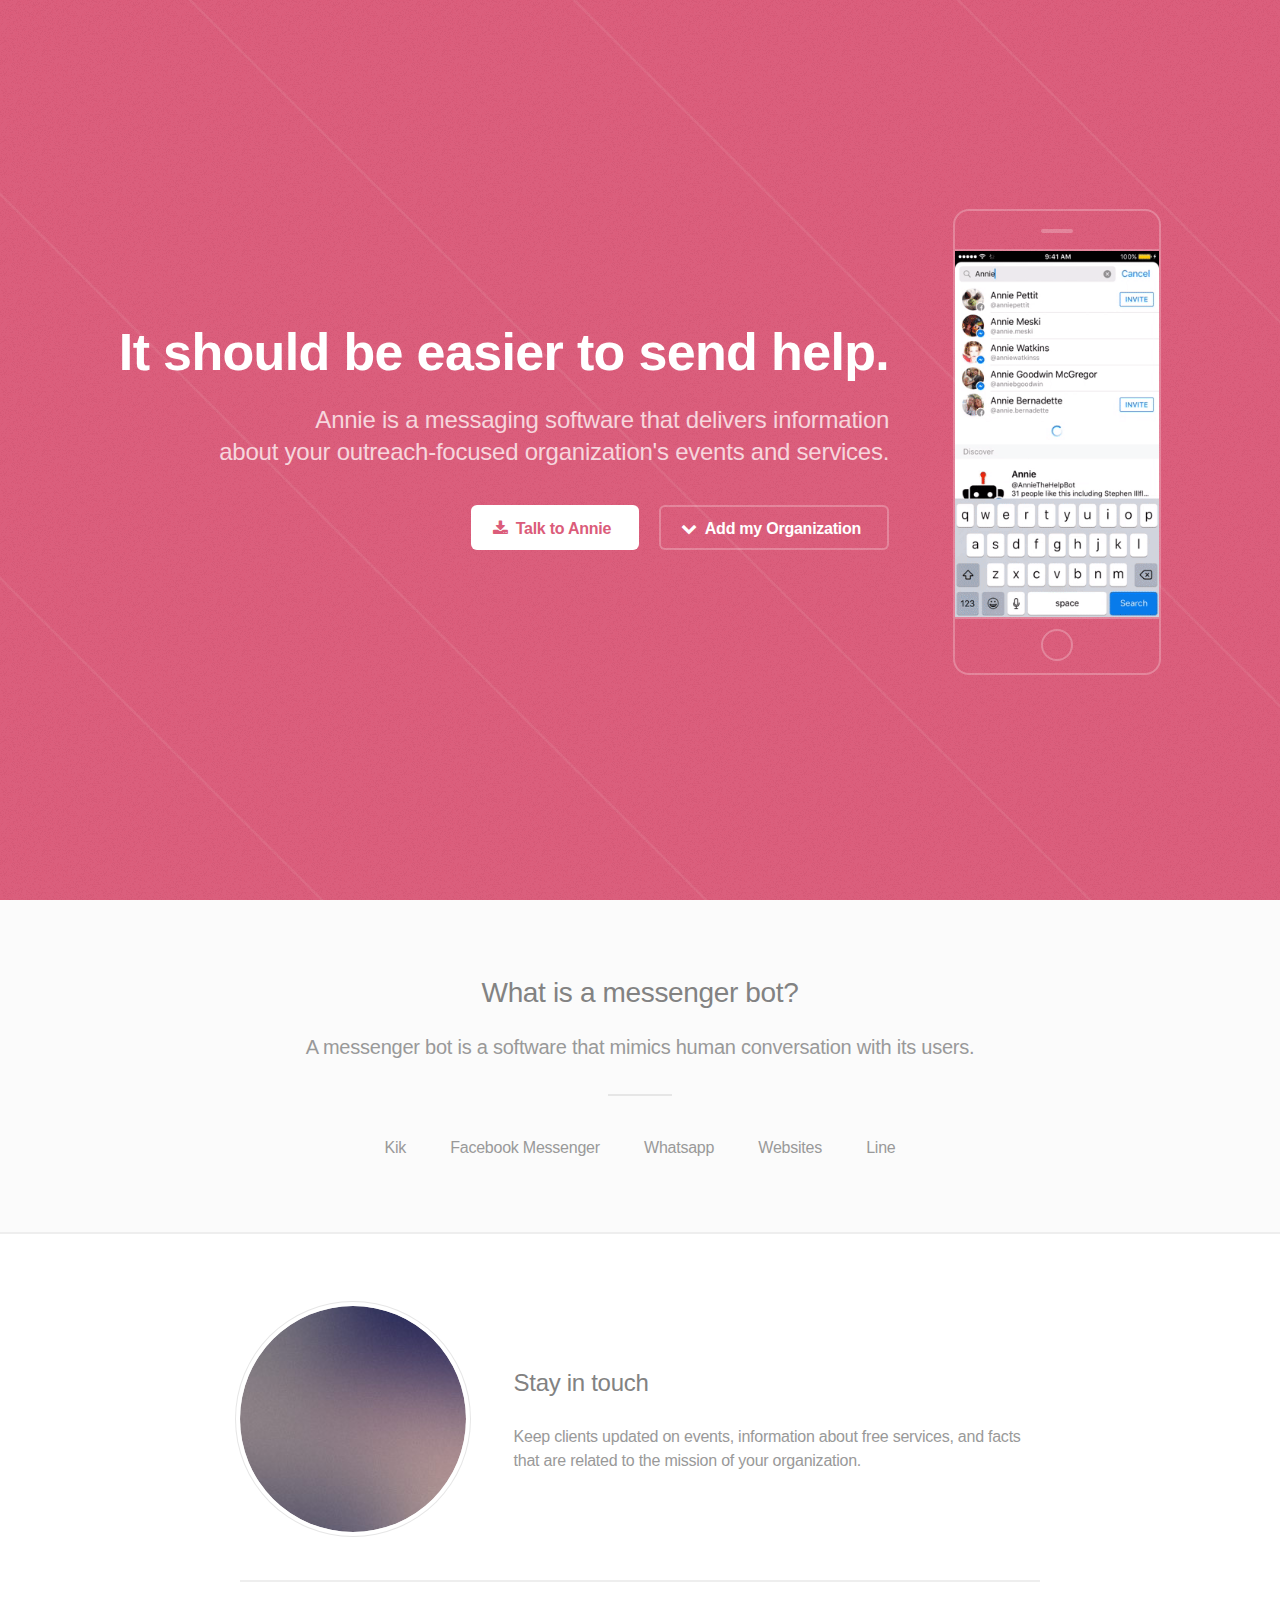
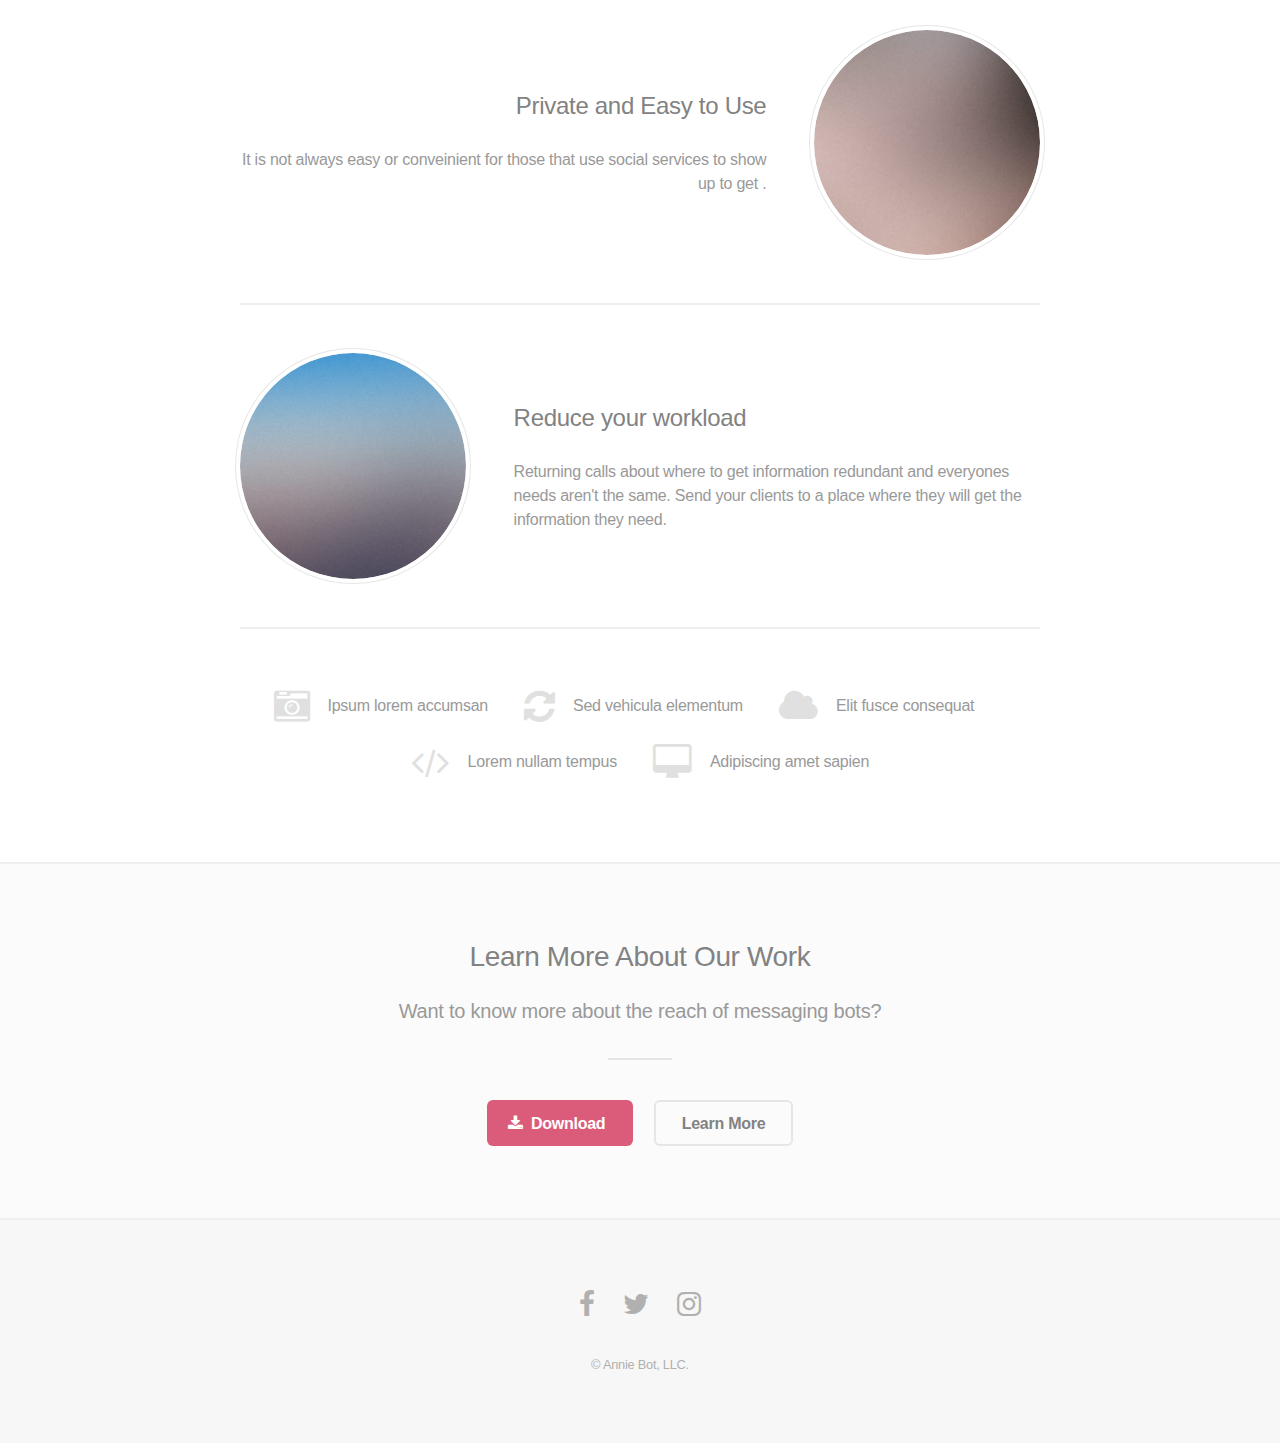
<file: index.html>
<!DOCTYPE HTML>
<!--
	Fractal by Pixelarity
	pixelarity.com | hello@pixelarity.com
	License: pixelarity.com/license
-->
<html>
	<head>
		<title>Annie</title>
		<meta charset="utf-8" />
		<meta name="viewport" content="width=device-width, initial-scale=1" />
		<!--[if lte IE 8]><script src="assets/js/ie/html5shiv.js"></script><![endif]-->
		<link rel="stylesheet" href="assets/css/main.css" />
		<!--[if lte IE 8]><link rel="stylesheet" href="assets/css/ie8.css" /><![endif]-->
		<!--[if lte IE 9]><link rel="stylesheet" href="assets/css/ie9.css" /><![endif]-->
	</head>
	<body id="top">

		<!-- Header -->
			<header id="header">
				<div class="content">
					<h1><a href="#">It should be easier to send help.</a></h1>
<p>Annie is a messaging software that delivers information 
<br />about your outreach-focused organization's events and services.
					<ul class="actions">
						<li><a href="https://www.messenger.com/t/AnnieTheHelpBot" class="button special icon fa-download">Talk to Annie</a></li>
						<li><a href="#one" class="button icon fa-chevron-down scrolly">Add my Organization</a></li>
					</ul>
				</div>
				<div class="image phone"><div class="inner"><img src="images/anniebot.gif" alt="" /></div></div>
			</header>

		<!-- One -->
			<section id="one" class="wrapper style2 special">
				<header class="major">
					<h2>What is a messenger bot?</h2>
					<p>A messenger bot is a software that mimics human conversation with its users. </p>
				</header>
				<ul class="icons major">
					<li><span class="label">Kik</span></li>
					<li><span class="label">Facebook Messenger</span></li>
					<li><span class="label">Whatsapp</span></li>
					<li><span class="label">Websites</span></li>
					<li>
						<span class="label">Line</span>
					</li>
				</ul>
			</section>

		<!-- Two -->
			<section id="two" class="wrapper">
				<div class="inner alt">
					<section class="spotlight">
						<div class="image"><img src="images/pic01.jpg" alt="" /></div>
						<div class="content">
							<h3>Stay in touch</h3>
							<p>Keep clients updated on events, information about free services, and facts that are related to the mission of your organization.</p>
						</div>
					</section>
					<section class="spotlight">
						<div class="image"><img src="images/pic02.jpg" alt="" /></div>
						<div class="content">
							<h3>Private and Easy to Use</h3>
							<p>It is not always easy or conveinient for those that use social services to show up to get .</p>
						</div>
					</section>
					<section class="spotlight">
						<div class="image"><img src="images/pic03.jpg" alt="" /></div>
						<div class="content">
							<h3>Reduce your workload</h3>
							<p>Returning calls about where to get information redundant and everyones needs aren't the same. Send your clients to a place where they will get the information they need.</p>
						</div>
					</section>
					<section class="special">
						<ul class="icons labeled">
							<li><span class="icon fa-camera-retro"><span class="label">Ipsum lorem accumsan</span></span></li>
							<li><span class="icon fa-refresh"><span class="label">Sed vehicula elementum</span></span></li>
							<li><span class="icon fa-cloud"><span class="label">Elit fusce consequat</span></span></li>
							<li><span class="icon fa-code"><span class="label">Lorem nullam tempus</span></span></li>
							<li><span class="icon fa-desktop"><span class="label">Adipiscing amet sapien</span></span></li>
						</ul>
					</section>
				</div>
			</section>

		<!-- Three -->
			<section id="three" class="wrapper style2 special">
				<header class="major">
					<h2>Learn More About Our Work</h2>
					<p>Want to know more about the reach of messaging bots?</p>
				</header>
				<ul class="actions">
					<li><a href="#" class="button special icon fa-download">Download</a></li>
					<li><a href="#" class="button">Learn More</a></li>
				</ul>
			</section>

		<!-- Footer -->
			<footer id="footer">
				<ul class="icons">
					<li><a href="#" class="icon fa-facebook"><span class="label">Facebook</span></a></li>
					<li><a href="#" class="icon fa-twitter"><span class="label">Twitter</span></a></li>
					<li><a href="#" class="icon fa-instagram"><span class="label">Instagram</span></a></li>
				</ul>
				<p class="copyright">&copy; Annie Bot, LLC.</p>
			</footer>
			
		<!-- Scripts -->
			<script src="assets/js/jquery.min.js"></script>
			<script src="assets/js/jquery.scrolly.min.js"></script>
			<script src="assets/js/skel.min.js"></script>
			<script src="assets/js/util.js"></script>
			<!--[if lte IE 8]><script src="assets/js/ie/respond.min.js"></script><![endif]-->
			<script src="assets/js/main.js"></script>
	</body>
</html>
</file>
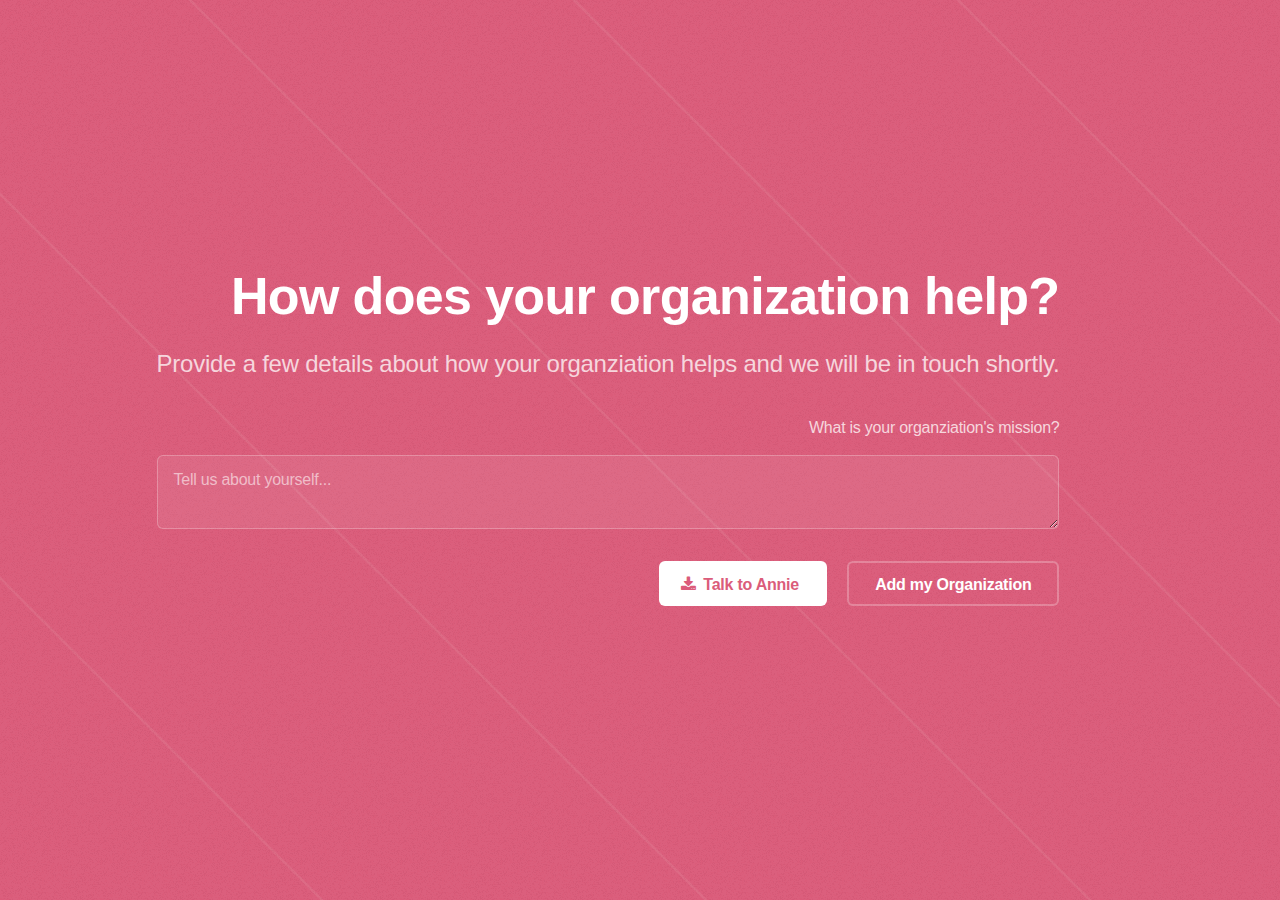
<file: add.html>
<!DOCTYPE HTML>
<!--
	Fractal by Pixelarity
	pixelarity.com | hello@pixelarity.com
	License: pixelarity.com/license
-->
<html>

<head>
  <title>Annie</title>
  <meta charset="utf-8" />
  <meta name="viewport" content="width=device-width, initial-scale=1" />
  <!--[if lte IE 8]><script src="assets/js/ie/html5shiv.js"></script><![endif]-->
  <link rel="stylesheet" href="assets/css/main.css" />
  <!--[if lte IE 8]><link rel="stylesheet" href="assets/css/ie8.css" /><![endif]-->
  <!--[if lte IE 9]><link rel="stylesheet" href="assets/css/ie9.css" /><![endif]-->
</head>

<body id="top">

  <!-- Header -->
  <header id="header">
    <div class="content">
      <h1>
        <a href="#">How does your organization help?</a>
      </h1>
      <p>Provide a few details about how your organziation helps and we will be in touch shortly.</p>
      <main class="container">
        <form action="" method="post">
          <fieldset>
            <legend>
              <span></span>What is your organziation's mission?</legend>
            <label for="bio"></label>
            <textarea id="bio" name="user_bio" placeholder="Tell us about yourself..."></textarea>
          </fieldset>
          <!-- <button type="submit">Sign Up</button> -->
        </form>
      </main>
      
        <ul class="actions">
          <li>
            <a href="https://www.messenger.com/t/AnnieTheHelpBot" class="button special icon fa-download">Talk to Annie</a>
          </li>
          <li>
            <a href="#one" class="button">Add my Organization</a>
          </li>
        </ul>
    </div>
    <!-- <div class="image phone">
      <div class="inner">
        <img src="images/anniebot.gif" alt="" />
      </div>
    </div> -->
  </header>
  <!-- Scripts -->
  <script src="assets/js/jquery.min.js"></script>
  <script src="assets/js/jquery.scrolly.min.js"></script>
  <script src="assets/js/skel.min.js"></script>
  <script src="assets/js/util.js"></script>
  <!--[if lte IE 8]><script src="assets/js/ie/respond.min.js"></script><![endif]-->
  <script src="assets/js/main.js"></script>
</body>

</html>
</file>
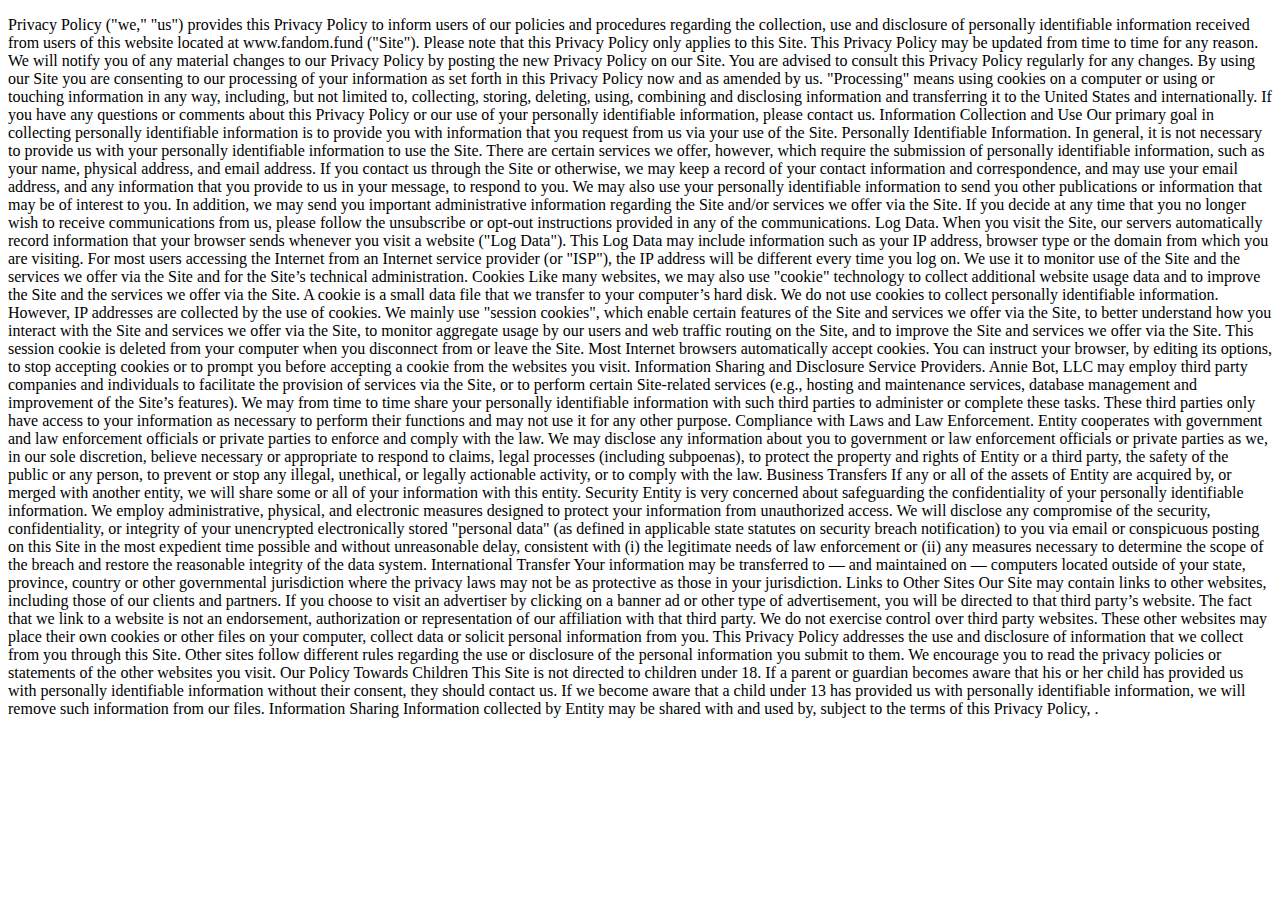
<file: privacy.html>
<!DOCTYPE html>
<html lang="en">
<head>
  <meta charset="UTF-8">
  <meta name="viewport" content="width=device-width, initial-scale=1.0">
  <meta http-equiv="X-UA-Compatible" content="ie=edge">
  <title>Privacy Police</title>
</head>
<body>
  <p>Privacy Policy  ("we," "us") provides this Privacy Policy to inform users of our policies and procedures regarding
  the collection, use and disclosure of personally identifiable information received from users of this website located at
  www.fandom.fund ("Site"). Please note that this Privacy Policy only applies to this Site. This Privacy Policy may be updated
  from time to time for any reason. We will notify you of any material changes to our Privacy Policy by posting the new Privacy
  Policy on our Site. You are advised to consult this Privacy Policy regularly for any changes. By using our Site you are consenting
  to our processing of your information as set forth in this Privacy Policy now and as amended by us. "Processing" means using
  cookies on a computer or using or touching information in any way, including, but not limited to, collecting, storing, deleting,
  using, combining and disclosing information and transferring it to the United States and internationally. If you have any
  questions or comments about this Privacy Policy or our use of your personally identifiable information, please contact us.
  Information Collection and Use Our primary goal in collecting personally identifiable information is to provide you with
  information that you request from us via your use of the Site. Personally Identifiable Information. In general, it is not
  necessary to provide us with your personally identifiable information to use the Site. There are certain services we offer,
  however, which require the submission of personally identifiable information, such as your name, physical address, and email
  address. If you contact us through the Site or otherwise, we may keep a record of your contact information and correspondence,
  and may use your email address, and any information that you provide to us in your message, to respond to you. We may also
  use your personally identifiable information to send you other publications or information that may be of interest to you.
  In addition, we may send you important administrative information regarding the Site and/or services we offer via the Site.
  If you decide at any time that you no longer wish to receive communications from us, please follow the unsubscribe or opt-out
  instructions provided in any of the communications. Log Data. When you visit the Site, our servers automatically record information
  that your browser sends whenever you visit a website ("Log Data"). This Log Data may include information such as your IP
  address, browser type or the domain from which you are visiting. For most users accessing the Internet from an Internet service
  provider (or "ISP"), the IP address will be different every time you log on. We use it to monitor use of the Site and the
  services we offer via the Site and for the Site’s technical administration. Cookies Like many websites, we may also use "cookie"
  technology to collect additional website usage data and to improve the Site and the services we offer via the Site. A cookie
  is a small data file that we transfer to your computer’s hard disk. We do not use cookies to collect personally identifiable
  information. However, IP addresses are collected by the use of cookies. We mainly use "session cookies", which enable certain
  features of the Site and services we offer via the Site, to better understand how you interact with the Site and services
  we offer via the Site, to monitor aggregate usage by our users and web traffic routing on the Site, and to improve the Site
  and services we offer via the Site. This session cookie is deleted from your computer when you disconnect from or leave the
  Site. Most Internet browsers automatically accept cookies. You can instruct your browser, by editing its options, to stop
  accepting cookies or to prompt you before accepting a cookie from the websites you visit. Information Sharing and Disclosure
  Service Providers. Annie Bot, LLC may employ third party companies and individuals to facilitate the provision of services via the
  Site, or to perform certain Site-related services (e.g., hosting and maintenance services, database management and improvement
  of the Site’s features). We may from time to time share your personally identifiable information with such third parties
  to administer or complete these tasks. These third parties only have access to your information as necessary to perform their
  functions and may not use it for any other purpose. Compliance with Laws and Law Enforcement. Entity cooperates with government
  and law enforcement officials or private parties to enforce and comply with the law. We may disclose any information about
  you to government or law enforcement officials or private parties as we, in our sole discretion, believe necessary or appropriate
  to respond to claims, legal processes (including subpoenas), to protect the property and rights of Entity or a third party,
  the safety of the public or any person, to prevent or stop any illegal, unethical, or legally actionable activity, or to
  comply with the law. Business Transfers If any or all of the assets of Entity are acquired by, or merged with another entity,
  we will share some or all of your information with this entity. Security Entity is very concerned about safeguarding the
  confidentiality of your personally identifiable information. We employ administrative, physical, and electronic measures
  designed to protect your information from unauthorized access. We will disclose any compromise of the security, confidentiality,
  or integrity of your unencrypted electronically stored "personal data" (as defined in applicable state statutes on security
  breach notification) to you via email or conspicuous posting on this Site in the most expedient time possible and without
  unreasonable delay, consistent with (i) the legitimate needs of law enforcement or (ii) any measures necessary to determine
  the scope of the breach and restore the reasonable integrity of the data system. International Transfer Your information
  may be transferred to — and maintained on — computers located outside of your state, province, country or other governmental
  jurisdiction where the privacy laws may not be as protective as those in your jurisdiction. Links to Other Sites Our Site
  may contain links to other websites, including those of our clients and partners. If you choose to visit an advertiser by
  clicking on a banner ad or other type of advertisement, you will be directed to that third party’s website. The fact that
  we link to a website is not an endorsement, authorization or representation of our affiliation with that third party. We
  do not exercise control over third party websites. These other websites may place their own cookies or other files on your
  computer, collect data or solicit personal information from you. This Privacy Policy addresses the use and disclosure of
  information that we collect from you through this Site. Other sites follow different rules regarding the use or disclosure
  of the personal information you submit to them. We encourage you to read the privacy policies or statements of the other
  websites you visit. Our Policy Towards Children This Site is not directed to children under 18. If a parent or guardian becomes
  aware that his or her child has provided us with personally identifiable information without their consent, they should contact
  us. If we become aware that a child under 13 has provided us with personally identifiable information, we will remove such
  information from our files. Information Sharing Information collected by Entity may be shared with and used by, subject to
  the terms of this Privacy Policy, .
</p>
</body>
</html>
</file>
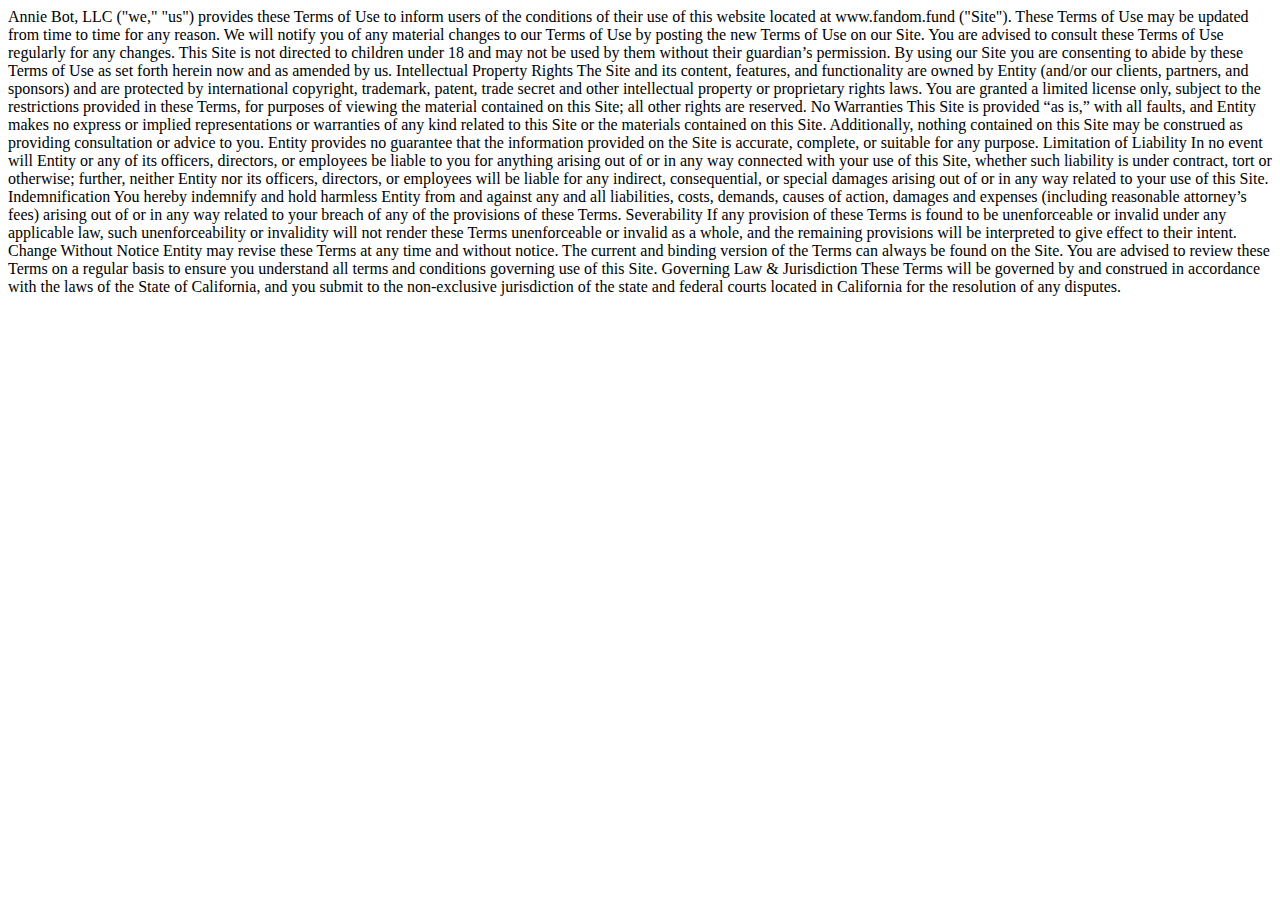
<file: tos.html>
<!DOCTYPE html>
<html lang="en">
<head>
  <meta charset="UTF-8">
  <meta name="viewport" content="width=device-width, initial-scale=1.0">
  <meta http-equiv="X-UA-Compatible" content="ie=edge">
  <title>Terms of Service</title>
</head>
<body>
   Annie Bot, LLC ("we," "us") provides these Terms of Use to inform users of the conditions of their use of this website located at
  www.fandom.fund ("Site"). These Terms of Use may be updated from time to time for any reason. We will notify you of any material
  changes to our Terms of Use by posting the new Terms of Use on our Site. You are advised to consult these Terms of Use regularly
  for any changes. This Site is not directed to children under 18 and may not be used by them without their guardian’s permission.
  By using our Site you are consenting to abide by these Terms of Use as set forth herein now and as amended by us. Intellectual
  Property Rights The Site and its content, features, and functionality are owned by Entity (and/or our clients, partners,
  and sponsors) and are protected by international copyright, trademark, patent, trade secret and other intellectual property
  or proprietary rights laws. You are granted a limited license only, subject to the restrictions provided in these Terms,
  for purposes of viewing the material contained on this Site; all other rights are reserved. No Warranties This Site is provided
  “as is,” with all faults, and Entity makes no express or implied representations or warranties of any kind related to this
  Site or the materials contained on this Site. Additionally, nothing contained on this Site may be construed as providing
  consultation or advice to you. Entity provides no guarantee that the information provided on the Site is accurate, complete,
  or suitable for any purpose. Limitation of Liability In no event will Entity or any of its officers, directors, or employees
  be liable to you for anything arising out of or in any way connected with your use of this Site, whether such liability is
  under contract, tort or otherwise; further, neither Entity nor its officers, directors, or employees will be liable for any
  indirect, consequential, or special damages arising out of or in any way related to your use of this Site. Indemnification
  You hereby indemnify and hold harmless Entity from and against any and all liabilities, costs, demands, causes of action,
  damages and expenses (including reasonable attorney’s fees) arising out of or in any way related to your breach of any of
  the provisions of these Terms. Severability If any provision of these Terms is found to be unenforceable or invalid under
  any applicable law, such unenforceability or invalidity will not render these Terms unenforceable or invalid as a whole,
  and the remaining provisions will be interpreted to give effect to their intent. Change Without Notice Entity may revise
  these Terms at any time and without notice. The current and binding version of the Terms can always be found on the Site.
  You are advised to review these Terms on a regular basis to ensure you understand all terms and conditions governing use
  of this Site. Governing Law & Jurisdiction These Terms will be governed by and construed in accordance with the laws of the
  State of California, and you submit to the non-exclusive jurisdiction of the state and federal courts located in California
  for the resolution of any disputes.

  
</body>
</html>
</file>
<file: assets/css/ie9.css>
/*
	Fractal by Pixelarity
	pixelarity.com | hello@pixelarity.com
	License: pixelarity.com/license
*/

/* Spotlight */

	.spotlight .image {
		width: 25%;
		display: inline-block;
		vertical-align: middle;
	}

	.spotlight .content {
		width: 65%;
		display: inline-block;
		vertical-align: middle;
	}

	.spotlight:after {
		content: '';
		display: block;
		clear: both;
	}

	.spotlight:nth-child(2n) .image {
		margin: 0 3em 0 0;
	}

	.spotlight:nth-child(2n) .content {
		text-align: left;
	}

/* Header */

	#header {
		height: auto;
		text-align: center;
	}

		#header .content {
			display: inline-block;
			vertical-align: middle;
		}

		#header .image {
			display: inline-block;
			vertical-align: middle;
		}
</file>
<file: assets/css/main.css>
@import url(font-awesome.min.css);
/*
	Fractal by Pixelarity
	pixelarity.com | hello@pixelarity.com
	License: pixelarity.com/license
*/

/* Reset */

html,
body,
div,
span,
applet,
object,
iframe,
h1,
h2,
h3,
h4,
h5,
h6,
p,
blockquote,
pre,
a,
abbr,
acronym,
address,
big,
cite,
code,
del,
dfn,
em,
img,
ins,
kbd,
q,
s,
samp,
small,
strike,
strong,
sub,
sup,
tt,
var,
b,
u,
i,
center,
dl,
dt,
dd,
ol,
ul,
li,
fieldset,
form,
label,
legend,
table,
caption,
tbody,
tfoot,
thead,
tr,
th,
td,
article,
aside,
canvas,
details,
embed,
figure,
figcaption,
footer,
header,
hgroup,
menu,
nav,
output,
ruby,
section,
summary,
time,
mark,
audio,
video {
    margin: 0;
    padding: 0;
    border: 0;
    font-size: 100%;
    font: inherit;
    vertical-align: baseline;
}

article,
aside,
details,
figcaption,
figure,
footer,
header,
hgroup,
menu,
nav,
section {
    display: block;
}

body {
    line-height: 1;
}

ol,
ul {
    list-style: none;
}

blockquote,
q {
    quotes: none;
}

blockquote:before,
blockquote:after,
q:before,
q:after {
    content: '';
    content: none;
}

table {
    border-collapse: collapse;
    border-spacing: 0;
}

body {
    -webkit-text-size-adjust: none;
}

/* Box Model */

*,
*:before,
*:after {
    -moz-box-sizing: border-box;
    -webkit-box-sizing: border-box;
    box-sizing: border-box;
}

/* Grid */

.row {
    border-bottom: solid 1px transparent;
    -moz-box-sizing: border-box;
    -webkit-box-sizing: border-box;
    box-sizing: border-box;
}

.row>* {
    float: left;
    -moz-box-sizing: border-box;
    -webkit-box-sizing: border-box;
    box-sizing: border-box;
}

.row:after,
.row:before {
    content: '';
    display: block;
    clear: both;
    height: 0;
}

.row.uniform>*> :first-child {
    margin-top: 0;
}

.row.uniform>*> :last-child {
    margin-bottom: 0;
}

.row.\30 \25>* {
    padding: 0 0 0 0em;
}

.row.\30 \25 {
    margin: 0 0 -1px 0em;
}

.row.uniform.\30 \25>* {
    padding: 0em 0 0 0em;
}

.row.uniform.\30 \25 {
    margin: 0em 0 -1px 0em;
}

.row>* {
    padding: 0 0 0 1.5em;
}

.row {
    margin: 0 0 -1px -1.5em;
}

.row.uniform>* {
    padding: 1.5em 0 0 1.5em;
}

.row.uniform {
    margin: -1.5em 0 -1px -1.5em;
}

.row.\32 00\25>* {
    padding: 0 0 0 3em;
}

.row.\32 00\25 {
    margin: 0 0 -1px -3em;
}

.row.uniform.\32 00\25>* {
    padding: 3em 0 0 3em;
}

.row.uniform.\32 00\25 {
    margin: -3em 0 -1px -3em;
}

.row.\31 50\25>* {
    padding: 0 0 0 2.25em;
}

.row.\31 50\25 {
    margin: 0 0 -1px -2.25em;
}

.row.uniform.\31 50\25>* {
    padding: 2.25em 0 0 2.25em;
}

.row.uniform.\31 50\25 {
    margin: -2.25em 0 -1px -2.25em;
}

.row.\35 0\25>* {
    padding: 0 0 0 0.75em;
}

.row.\35 0\25 {
    margin: 0 0 -1px -0.75em;
}

.row.uniform.\35 0\25>* {
    padding: 0.75em 0 0 0.75em;
}

.row.uniform.\35 0\25 {
    margin: -0.75em 0 -1px -0.75em;
}

.row.\32 5\25>* {
    padding: 0 0 0 0.375em;
}

.row.\32 5\25 {
    margin: 0 0 -1px -0.375em;
}

.row.uniform.\32 5\25>* {
    padding: 0.375em 0 0 0.375em;
}

.row.uniform.\32 5\25 {
    margin: -0.375em 0 -1px -0.375em;
}

.\31 2u,
.\31 2u\24 {
    width: 100%;
    clear: none;
    margin-left: 0;
}

.\31 1u,
.\31 1u\24 {
    width: 91.6666666667%;
    clear: none;
    margin-left: 0;
}

.\31 0u,
.\31 0u\24 {
    width: 83.3333333333%;
    clear: none;
    margin-left: 0;
}

.\39 u,
.\39 u\24 {
    width: 75%;
    clear: none;
    margin-left: 0;
}

.\38 u,
.\38 u\24 {
    width: 66.6666666667%;
    clear: none;
    margin-left: 0;
}

.\37 u,
.\37 u\24 {
    width: 58.3333333333%;
    clear: none;
    margin-left: 0;
}

.\36 u,
.\36 u\24 {
    width: 50%;
    clear: none;
    margin-left: 0;
}

.\35 u,
.\35 u\24 {
    width: 41.6666666667%;
    clear: none;
    margin-left: 0;
}

.\34 u,
.\34 u\24 {
    width: 33.3333333333%;
    clear: none;
    margin-left: 0;
}

.\33 u,
.\33 u\24 {
    width: 25%;
    clear: none;
    margin-left: 0;
}

.\32 u,
.\32 u\24 {
    width: 16.6666666667%;
    clear: none;
    margin-left: 0;
}

.\31 u,
.\31 u\24 {
    width: 8.3333333333%;
    clear: none;
    margin-left: 0;
}

.\31 2u\24+*,
.\31 1u\24+*,
.\31 0u\24+*,
.\39 u\24+*,
.\38 u\24+*,
.\37 u\24+*,
.\36 u\24+*,
.\35 u\24+*,
.\34 u\24+*,
.\33 u\24+*,
.\32 u\24+*,
.\31 u\24+* {
    clear: left;
}

.\-11u {
    margin-left: 91.66667%;
}

.\-10u {
    margin-left: 83.33333%;
}

.\-9u {
    margin-left: 75%;
}

.\-8u {
    margin-left: 66.66667%;
}

.\-7u {
    margin-left: 58.33333%;
}

.\-6u {
    margin-left: 50%;
}

.\-5u {
    margin-left: 41.66667%;
}

.\-4u {
    margin-left: 33.33333%;
}

.\-3u {
    margin-left: 25%;
}

.\-2u {
    margin-left: 16.66667%;
}

.\-1u {
    margin-left: 8.33333%;
}

@media screen and (max-width: 1680px) {
    .row>* {
        padding: 0 0 0 1.5em;
    }
    .row {
        margin: 0 0 -1px -1.5em;
    }
    .row.uniform>* {
        padding: 1.5em 0 0 1.5em;
    }
    .row.uniform {
        margin: -1.5em 0 -1px -1.5em;
    }
    .row.\32 00\25>* {
        padding: 0 0 0 3em;
    }
    .row.\32 00\25 {
        margin: 0 0 -1px -3em;
    }
    .row.uniform.\32 00\25>* {
        padding: 3em 0 0 3em;
    }
    .row.uniform.\32 00\25 {
        margin: -3em 0 -1px -3em;
    }
    .row.\31 50\25>* {
        padding: 0 0 0 2.25em;
    }
    .row.\31 50\25 {
        margin: 0 0 -1px -2.25em;
    }
    .row.uniform.\31 50\25>* {
        padding: 2.25em 0 0 2.25em;
    }
    .row.uniform.\31 50\25 {
        margin: -2.25em 0 -1px -2.25em;
    }
    .row.\35 0\25>* {
        padding: 0 0 0 0.75em;
    }
    .row.\35 0\25 {
        margin: 0 0 -1px -0.75em;
    }
    .row.uniform.\35 0\25>* {
        padding: 0.75em 0 0 0.75em;
    }
    .row.uniform.\35 0\25 {
        margin: -0.75em 0 -1px -0.75em;
    }
    .row.\32 5\25>* {
        padding: 0 0 0 0.375em;
    }
    .row.\32 5\25 {
        margin: 0 0 -1px -0.375em;
    }
    .row.uniform.\32 5\25>* {
        padding: 0.375em 0 0 0.375em;
    }
    .row.uniform.\32 5\25 {
        margin: -0.375em 0 -1px -0.375em;
    }
    .\31 2u\28xlarge\29,
    .\31 2u\24\28xlarge\29 {
        width: 100%;
        clear: none;
        margin-left: 0;
    }
    .\31 1u\28xlarge\29,
    .\31 1u\24\28xlarge\29 {
        width: 91.6666666667%;
        clear: none;
        margin-left: 0;
    }
    .\31 0u\28xlarge\29,
    .\31 0u\24\28xlarge\29 {
        width: 83.3333333333%;
        clear: none;
        margin-left: 0;
    }
    .\39 u\28xlarge\29,
    .\39 u\24\28xlarge\29 {
        width: 75%;
        clear: none;
        margin-left: 0;
    }
    .\38 u\28xlarge\29,
    .\38 u\24\28xlarge\29 {
        width: 66.6666666667%;
        clear: none;
        margin-left: 0;
    }
    .\37 u\28xlarge\29,
    .\37 u\24\28xlarge\29 {
        width: 58.3333333333%;
        clear: none;
        margin-left: 0;
    }
    .\36 u\28xlarge\29,
    .\36 u\24\28xlarge\29 {
        width: 50%;
        clear: none;
        margin-left: 0;
    }
    .\35 u\28xlarge\29,
    .\35 u\24\28xlarge\29 {
        width: 41.6666666667%;
        clear: none;
        margin-left: 0;
    }
    .\34 u\28xlarge\29,
    .\34 u\24\28xlarge\29 {
        width: 33.3333333333%;
        clear: none;
        margin-left: 0;
    }
    .\33 u\28xlarge\29,
    .\33 u\24\28xlarge\29 {
        width: 25%;
        clear: none;
        margin-left: 0;
    }
    .\32 u\28xlarge\29,
    .\32 u\24\28xlarge\29 {
        width: 16.6666666667%;
        clear: none;
        margin-left: 0;
    }
    .\31 u\28xlarge\29,
    .\31 u\24\28xlarge\29 {
        width: 8.3333333333%;
        clear: none;
        margin-left: 0;
    }
    .\31 2u\24\28xlarge\29+*,
    .\31 1u\24\28xlarge\29+*,
    .\31 0u\24\28xlarge\29+*,
    .\39 u\24\28xlarge\29+*,
    .\38 u\24\28xlarge\29+*,
    .\37 u\24\28xlarge\29+*,
    .\36 u\24\28xlarge\29+*,
    .\35 u\24\28xlarge\29+*,
    .\34 u\24\28xlarge\29+*,
    .\33 u\24\28xlarge\29+*,
    .\32 u\24\28xlarge\29+*,
    .\31 u\24\28xlarge\29+* {
        clear: left;
    }
    .\-11u\28xlarge\29 {
        margin-left: 91.66667%;
    }
    .\-10u\28xlarge\29 {
        margin-left: 83.33333%;
    }
    .\-9u\28xlarge\29 {
        margin-left: 75%;
    }
    .\-8u\28xlarge\29 {
        margin-left: 66.66667%;
    }
    .\-7u\28xlarge\29 {
        margin-left: 58.33333%;
    }
    .\-6u\28xlarge\29 {
        margin-left: 50%;
    }
    .\-5u\28xlarge\29 {
        margin-left: 41.66667%;
    }
    .\-4u\28xlarge\29 {
        margin-left: 33.33333%;
    }
    .\-3u\28xlarge\29 {
        margin-left: 25%;
    }
    .\-2u\28xlarge\29 {
        margin-left: 16.66667%;
    }
    .\-1u\28xlarge\29 {
        margin-left: 8.33333%;
    }
}

@media screen and (max-width: 1280px) {
    .row>* {
        padding: 0 0 0 1.5em;
    }
    .row {
        margin: 0 0 -1px -1.5em;
    }
    .row.uniform>* {
        padding: 1.5em 0 0 1.5em;
    }
    .row.uniform {
        margin: -1.5em 0 -1px -1.5em;
    }
    .row.\32 00\25>* {
        padding: 0 0 0 3em;
    }
    .row.\32 00\25 {
        margin: 0 0 -1px -3em;
    }
    .row.uniform.\32 00\25>* {
        padding: 3em 0 0 3em;
    }
    .row.uniform.\32 00\25 {
        margin: -3em 0 -1px -3em;
    }
    .row.\31 50\25>* {
        padding: 0 0 0 2.25em;
    }
    .row.\31 50\25 {
        margin: 0 0 -1px -2.25em;
    }
    .row.uniform.\31 50\25>* {
        padding: 2.25em 0 0 2.25em;
    }
    .row.uniform.\31 50\25 {
        margin: -2.25em 0 -1px -2.25em;
    }
    .row.\35 0\25>* {
        padding: 0 0 0 0.75em;
    }
    .row.\35 0\25 {
        margin: 0 0 -1px -0.75em;
    }
    .row.uniform.\35 0\25>* {
        padding: 0.75em 0 0 0.75em;
    }
    .row.uniform.\35 0\25 {
        margin: -0.75em 0 -1px -0.75em;
    }
    .row.\32 5\25>* {
        padding: 0 0 0 0.375em;
    }
    .row.\32 5\25 {
        margin: 0 0 -1px -0.375em;
    }
    .row.uniform.\32 5\25>* {
        padding: 0.375em 0 0 0.375em;
    }
    .row.uniform.\32 5\25 {
        margin: -0.375em 0 -1px -0.375em;
    }
    .\31 2u\28large\29,
    .\31 2u\24\28large\29 {
        width: 100%;
        clear: none;
        margin-left: 0;
    }
    .\31 1u\28large\29,
    .\31 1u\24\28large\29 {
        width: 91.6666666667%;
        clear: none;
        margin-left: 0;
    }
    .\31 0u\28large\29,
    .\31 0u\24\28large\29 {
        width: 83.3333333333%;
        clear: none;
        margin-left: 0;
    }
    .\39 u\28large\29,
    .\39 u\24\28large\29 {
        width: 75%;
        clear: none;
        margin-left: 0;
    }
    .\38 u\28large\29,
    .\38 u\24\28large\29 {
        width: 66.6666666667%;
        clear: none;
        margin-left: 0;
    }
    .\37 u\28large\29,
    .\37 u\24\28large\29 {
        width: 58.3333333333%;
        clear: none;
        margin-left: 0;
    }
    .\36 u\28large\29,
    .\36 u\24\28large\29 {
        width: 50%;
        clear: none;
        margin-left: 0;
    }
    .\35 u\28large\29,
    .\35 u\24\28large\29 {
        width: 41.6666666667%;
        clear: none;
        margin-left: 0;
    }
    .\34 u\28large\29,
    .\34 u\24\28large\29 {
        width: 33.3333333333%;
        clear: none;
        margin-left: 0;
    }
    .\33 u\28large\29,
    .\33 u\24\28large\29 {
        width: 25%;
        clear: none;
        margin-left: 0;
    }
    .\32 u\28large\29,
    .\32 u\24\28large\29 {
        width: 16.6666666667%;
        clear: none;
        margin-left: 0;
    }
    .\31 u\28large\29,
    .\31 u\24\28large\29 {
        width: 8.3333333333%;
        clear: none;
        margin-left: 0;
    }
    .\31 2u\24\28large\29+*,
    .\31 1u\24\28large\29+*,
    .\31 0u\24\28large\29+*,
    .\39 u\24\28large\29+*,
    .\38 u\24\28large\29+*,
    .\37 u\24\28large\29+*,
    .\36 u\24\28large\29+*,
    .\35 u\24\28large\29+*,
    .\34 u\24\28large\29+*,
    .\33 u\24\28large\29+*,
    .\32 u\24\28large\29+*,
    .\31 u\24\28large\29+* {
        clear: left;
    }
    .\-11u\28large\29 {
        margin-left: 91.66667%;
    }
    .\-10u\28large\29 {
        margin-left: 83.33333%;
    }
    .\-9u\28large\29 {
        margin-left: 75%;
    }
    .\-8u\28large\29 {
        margin-left: 66.66667%;
    }
    .\-7u\28large\29 {
        margin-left: 58.33333%;
    }
    .\-6u\28large\29 {
        margin-left: 50%;
    }
    .\-5u\28large\29 {
        margin-left: 41.66667%;
    }
    .\-4u\28large\29 {
        margin-left: 33.33333%;
    }
    .\-3u\28large\29 {
        margin-left: 25%;
    }
    .\-2u\28large\29 {
        margin-left: 16.66667%;
    }
    .\-1u\28large\29 {
        margin-left: 8.33333%;
    }
}

@media screen and (max-width: 980px) {
    .row>* {
        padding: 0 0 0 1.5em;
    }
    .row {
        margin: 0 0 -1px -1.5em;
    }
    .row.uniform>* {
        padding: 1.5em 0 0 1.5em;
    }
    .row.uniform {
        margin: -1.5em 0 -1px -1.5em;
    }
    .row.\32 00\25>* {
        padding: 0 0 0 3em;
    }
    .row.\32 00\25 {
        margin: 0 0 -1px -3em;
    }
    .row.uniform.\32 00\25>* {
        padding: 3em 0 0 3em;
    }
    .row.uniform.\32 00\25 {
        margin: -3em 0 -1px -3em;
    }
    .row.\31 50\25>* {
        padding: 0 0 0 2.25em;
    }
    .row.\31 50\25 {
        margin: 0 0 -1px -2.25em;
    }
    .row.uniform.\31 50\25>* {
        padding: 2.25em 0 0 2.25em;
    }
    .row.uniform.\31 50\25 {
        margin: -2.25em 0 -1px -2.25em;
    }
    .row.\35 0\25>* {
        padding: 0 0 0 0.75em;
    }
    .row.\35 0\25 {
        margin: 0 0 -1px -0.75em;
    }
    .row.uniform.\35 0\25>* {
        padding: 0.75em 0 0 0.75em;
    }
    .row.uniform.\35 0\25 {
        margin: -0.75em 0 -1px -0.75em;
    }
    .row.\32 5\25>* {
        padding: 0 0 0 0.375em;
    }
    .row.\32 5\25 {
        margin: 0 0 -1px -0.375em;
    }
    .row.uniform.\32 5\25>* {
        padding: 0.375em 0 0 0.375em;
    }
    .row.uniform.\32 5\25 {
        margin: -0.375em 0 -1px -0.375em;
    }
    .\31 2u\28medium\29,
    .\31 2u\24\28medium\29 {
        width: 100%;
        clear: none;
        margin-left: 0;
    }
    .\31 1u\28medium\29,
    .\31 1u\24\28medium\29 {
        width: 91.6666666667%;
        clear: none;
        margin-left: 0;
    }
    .\31 0u\28medium\29,
    .\31 0u\24\28medium\29 {
        width: 83.3333333333%;
        clear: none;
        margin-left: 0;
    }
    .\39 u\28medium\29,
    .\39 u\24\28medium\29 {
        width: 75%;
        clear: none;
        margin-left: 0;
    }
    .\38 u\28medium\29,
    .\38 u\24\28medium\29 {
        width: 66.6666666667%;
        clear: none;
        margin-left: 0;
    }
    .\37 u\28medium\29,
    .\37 u\24\28medium\29 {
        width: 58.3333333333%;
        clear: none;
        margin-left: 0;
    }
    .\36 u\28medium\29,
    .\36 u\24\28medium\29 {
        width: 50%;
        clear: none;
        margin-left: 0;
    }
    .\35 u\28medium\29,
    .\35 u\24\28medium\29 {
        width: 41.6666666667%;
        clear: none;
        margin-left: 0;
    }
    .\34 u\28medium\29,
    .\34 u\24\28medium\29 {
        width: 33.3333333333%;
        clear: none;
        margin-left: 0;
    }
    .\33 u\28medium\29,
    .\33 u\24\28medium\29 {
        width: 25%;
        clear: none;
        margin-left: 0;
    }
    .\32 u\28medium\29,
    .\32 u\24\28medium\29 {
        width: 16.6666666667%;
        clear: none;
        margin-left: 0;
    }
    .\31 u\28medium\29,
    .\31 u\24\28medium\29 {
        width: 8.3333333333%;
        clear: none;
        margin-left: 0;
    }
    .\31 2u\24\28medium\29+*,
    .\31 1u\24\28medium\29+*,
    .\31 0u\24\28medium\29+*,
    .\39 u\24\28medium\29+*,
    .\38 u\24\28medium\29+*,
    .\37 u\24\28medium\29+*,
    .\36 u\24\28medium\29+*,
    .\35 u\24\28medium\29+*,
    .\34 u\24\28medium\29+*,
    .\33 u\24\28medium\29+*,
    .\32 u\24\28medium\29+*,
    .\31 u\24\28medium\29+* {
        clear: left;
    }
    .\-11u\28medium\29 {
        margin-left: 91.66667%;
    }
    .\-10u\28medium\29 {
        margin-left: 83.33333%;
    }
    .\-9u\28medium\29 {
        margin-left: 75%;
    }
    .\-8u\28medium\29 {
        margin-left: 66.66667%;
    }
    .\-7u\28medium\29 {
        margin-left: 58.33333%;
    }
    .\-6u\28medium\29 {
        margin-left: 50%;
    }
    .\-5u\28medium\29 {
        margin-left: 41.66667%;
    }
    .\-4u\28medium\29 {
        margin-left: 33.33333%;
    }
    .\-3u\28medium\29 {
        margin-left: 25%;
    }
    .\-2u\28medium\29 {
        margin-left: 16.66667%;
    }
    .\-1u\28medium\29 {
        margin-left: 8.33333%;
    }
}

@media screen and (max-width: 736px) {
    .row>* {
        padding: 0 0 0 1.5em;
    }
    .row {
        margin: 0 0 -1px -1.5em;
    }
    .row.uniform>* {
        padding: 1.5em 0 0 1.5em;
    }
    .row.uniform {
        margin: -1.5em 0 -1px -1.5em;
    }
    .row.\32 00\25>* {
        padding: 0 0 0 3em;
    }
    .row.\32 00\25 {
        margin: 0 0 -1px -3em;
    }
    .row.uniform.\32 00\25>* {
        padding: 3em 0 0 3em;
    }
    .row.uniform.\32 00\25 {
        margin: -3em 0 -1px -3em;
    }
    .row.\31 50\25>* {
        padding: 0 0 0 2.25em;
    }
    .row.\31 50\25 {
        margin: 0 0 -1px -2.25em;
    }
    .row.uniform.\31 50\25>* {
        padding: 2.25em 0 0 2.25em;
    }
    .row.uniform.\31 50\25 {
        margin: -2.25em 0 -1px -2.25em;
    }
    .row.\35 0\25>* {
        padding: 0 0 0 0.75em;
    }
    .row.\35 0\25 {
        margin: 0 0 -1px -0.75em;
    }
    .row.uniform.\35 0\25>* {
        padding: 0.75em 0 0 0.75em;
    }
    .row.uniform.\35 0\25 {
        margin: -0.75em 0 -1px -0.75em;
    }
    .row.\32 5\25>* {
        padding: 0 0 0 0.375em;
    }
    .row.\32 5\25 {
        margin: 0 0 -1px -0.375em;
    }
    .row.uniform.\32 5\25>* {
        padding: 0.375em 0 0 0.375em;
    }
    .row.uniform.\32 5\25 {
        margin: -0.375em 0 -1px -0.375em;
    }
    .\31 2u\28small\29,
    .\31 2u\24\28small\29 {
        width: 100%;
        clear: none;
        margin-left: 0;
    }
    .\31 1u\28small\29,
    .\31 1u\24\28small\29 {
        width: 91.6666666667%;
        clear: none;
        margin-left: 0;
    }
    .\31 0u\28small\29,
    .\31 0u\24\28small\29 {
        width: 83.3333333333%;
        clear: none;
        margin-left: 0;
    }
    .\39 u\28small\29,
    .\39 u\24\28small\29 {
        width: 75%;
        clear: none;
        margin-left: 0;
    }
    .\38 u\28small\29,
    .\38 u\24\28small\29 {
        width: 66.6666666667%;
        clear: none;
        margin-left: 0;
    }
    .\37 u\28small\29,
    .\37 u\24\28small\29 {
        width: 58.3333333333%;
        clear: none;
        margin-left: 0;
    }
    .\36 u\28small\29,
    .\36 u\24\28small\29 {
        width: 50%;
        clear: none;
        margin-left: 0;
    }
    .\35 u\28small\29,
    .\35 u\24\28small\29 {
        width: 41.6666666667%;
        clear: none;
        margin-left: 0;
    }
    .\34 u\28small\29,
    .\34 u\24\28small\29 {
        width: 33.3333333333%;
        clear: none;
        margin-left: 0;
    }
    .\33 u\28small\29,
    .\33 u\24\28small\29 {
        width: 25%;
        clear: none;
        margin-left: 0;
    }
    .\32 u\28small\29,
    .\32 u\24\28small\29 {
        width: 16.6666666667%;
        clear: none;
        margin-left: 0;
    }
    .\31 u\28small\29,
    .\31 u\24\28small\29 {
        width: 8.3333333333%;
        clear: none;
        margin-left: 0;
    }
    .\31 2u\24\28small\29+*,
    .\31 1u\24\28small\29+*,
    .\31 0u\24\28small\29+*,
    .\39 u\24\28small\29+*,
    .\38 u\24\28small\29+*,
    .\37 u\24\28small\29+*,
    .\36 u\24\28small\29+*,
    .\35 u\24\28small\29+*,
    .\34 u\24\28small\29+*,
    .\33 u\24\28small\29+*,
    .\32 u\24\28small\29+*,
    .\31 u\24\28small\29+* {
        clear: left;
    }
    .\-11u\28small\29 {
        margin-left: 91.66667%;
    }
    .\-10u\28small\29 {
        margin-left: 83.33333%;
    }
    .\-9u\28small\29 {
        margin-left: 75%;
    }
    .\-8u\28small\29 {
        margin-left: 66.66667%;
    }
    .\-7u\28small\29 {
        margin-left: 58.33333%;
    }
    .\-6u\28small\29 {
        margin-left: 50%;
    }
    .\-5u\28small\29 {
        margin-left: 41.66667%;
    }
    .\-4u\28small\29 {
        margin-left: 33.33333%;
    }
    .\-3u\28small\29 {
        margin-left: 25%;
    }
    .\-2u\28small\29 {
        margin-left: 16.66667%;
    }
    .\-1u\28small\29 {
        margin-left: 8.33333%;
    }
}

@media screen and (max-width: 480px) {
    .row>* {
        padding: 0 0 0 1.5em;
    }
    .row {
        margin: 0 0 -1px -1.5em;
    }
    .row.uniform>* {
        padding: 1.5em 0 0 1.5em;
    }
    .row.uniform {
        margin: -1.5em 0 -1px -1.5em;
    }
    .row.\32 00\25>* {
        padding: 0 0 0 3em;
    }
    .row.\32 00\25 {
        margin: 0 0 -1px -3em;
    }
    .row.uniform.\32 00\25>* {
        padding: 3em 0 0 3em;
    }
    .row.uniform.\32 00\25 {
        margin: -3em 0 -1px -3em;
    }
    .row.\31 50\25>* {
        padding: 0 0 0 2.25em;
    }
    .row.\31 50\25 {
        margin: 0 0 -1px -2.25em;
    }
    .row.uniform.\31 50\25>* {
        padding: 2.25em 0 0 2.25em;
    }
    .row.uniform.\31 50\25 {
        margin: -2.25em 0 -1px -2.25em;
    }
    .row.\35 0\25>* {
        padding: 0 0 0 0.75em;
    }
    .row.\35 0\25 {
        margin: 0 0 -1px -0.75em;
    }
    .row.uniform.\35 0\25>* {
        padding: 0.75em 0 0 0.75em;
    }
    .row.uniform.\35 0\25 {
        margin: -0.75em 0 -1px -0.75em;
    }
    .row.\32 5\25>* {
        padding: 0 0 0 0.375em;
    }
    .row.\32 5\25 {
        margin: 0 0 -1px -0.375em;
    }
    .row.uniform.\32 5\25>* {
        padding: 0.375em 0 0 0.375em;
    }
    .row.uniform.\32 5\25 {
        margin: -0.375em 0 -1px -0.375em;
    }
    .\31 2u\28xsmall\29,
    .\31 2u\24\28xsmall\29 {
        width: 100%;
        clear: none;
        margin-left: 0;
    }
    .\31 1u\28xsmall\29,
    .\31 1u\24\28xsmall\29 {
        width: 91.6666666667%;
        clear: none;
        margin-left: 0;
    }
    .\31 0u\28xsmall\29,
    .\31 0u\24\28xsmall\29 {
        width: 83.3333333333%;
        clear: none;
        margin-left: 0;
    }
    .\39 u\28xsmall\29,
    .\39 u\24\28xsmall\29 {
        width: 75%;
        clear: none;
        margin-left: 0;
    }
    .\38 u\28xsmall\29,
    .\38 u\24\28xsmall\29 {
        width: 66.6666666667%;
        clear: none;
        margin-left: 0;
    }
    .\37 u\28xsmall\29,
    .\37 u\24\28xsmall\29 {
        width: 58.3333333333%;
        clear: none;
        margin-left: 0;
    }
    .\36 u\28xsmall\29,
    .\36 u\24\28xsmall\29 {
        width: 50%;
        clear: none;
        margin-left: 0;
    }
    .\35 u\28xsmall\29,
    .\35 u\24\28xsmall\29 {
        width: 41.6666666667%;
        clear: none;
        margin-left: 0;
    }
    .\34 u\28xsmall\29,
    .\34 u\24\28xsmall\29 {
        width: 33.3333333333%;
        clear: none;
        margin-left: 0;
    }
    .\33 u\28xsmall\29,
    .\33 u\24\28xsmall\29 {
        width: 25%;
        clear: none;
        margin-left: 0;
    }
    .\32 u\28xsmall\29,
    .\32 u\24\28xsmall\29 {
        width: 16.6666666667%;
        clear: none;
        margin-left: 0;
    }
    .\31 u\28xsmall\29,
    .\31 u\24\28xsmall\29 {
        width: 8.3333333333%;
        clear: none;
        margin-left: 0;
    }
    .\31 2u\24\28xsmall\29+*,
    .\31 1u\24\28xsmall\29+*,
    .\31 0u\24\28xsmall\29+*,
    .\39 u\24\28xsmall\29+*,
    .\38 u\24\28xsmall\29+*,
    .\37 u\24\28xsmall\29+*,
    .\36 u\24\28xsmall\29+*,
    .\35 u\24\28xsmall\29+*,
    .\34 u\24\28xsmall\29+*,
    .\33 u\24\28xsmall\29+*,
    .\32 u\24\28xsmall\29+*,
    .\31 u\24\28xsmall\29+* {
        clear: left;
    }
    .\-11u\28xsmall\29 {
        margin-left: 91.66667%;
    }
    .\-10u\28xsmall\29 {
        margin-left: 83.33333%;
    }
    .\-9u\28xsmall\29 {
        margin-left: 75%;
    }
    .\-8u\28xsmall\29 {
        margin-left: 66.66667%;
    }
    .\-7u\28xsmall\29 {
        margin-left: 58.33333%;
    }
    .\-6u\28xsmall\29 {
        margin-left: 50%;
    }
    .\-5u\28xsmall\29 {
        margin-left: 41.66667%;
    }
    .\-4u\28xsmall\29 {
        margin-left: 33.33333%;
    }
    .\-3u\28xsmall\29 {
        margin-left: 25%;
    }
    .\-2u\28xsmall\29 {
        margin-left: 16.66667%;
    }
    .\-1u\28xsmall\29 {
        margin-left: 8.33333%;
    }
}

@media screen and (max-width: 360px) {
    .row>* {
        padding: 0 0 0 1.5em;
    }
    .row {
        margin: 0 0 -1px -1.5em;
    }
    .row.uniform>* {
        padding: 1.5em 0 0 1.5em;
    }
    .row.uniform {
        margin: -1.5em 0 -1px -1.5em;
    }
    .row.\32 00\25>* {
        padding: 0 0 0 3em;
    }
    .row.\32 00\25 {
        margin: 0 0 -1px -3em;
    }
    .row.uniform.\32 00\25>* {
        padding: 3em 0 0 3em;
    }
    .row.uniform.\32 00\25 {
        margin: -3em 0 -1px -3em;
    }
    .row.\31 50\25>* {
        padding: 0 0 0 2.25em;
    }
    .row.\31 50\25 {
        margin: 0 0 -1px -2.25em;
    }
    .row.uniform.\31 50\25>* {
        padding: 2.25em 0 0 2.25em;
    }
    .row.uniform.\31 50\25 {
        margin: -2.25em 0 -1px -2.25em;
    }
    .row.\35 0\25>* {
        padding: 0 0 0 0.75em;
    }
    .row.\35 0\25 {
        margin: 0 0 -1px -0.75em;
    }
    .row.uniform.\35 0\25>* {
        padding: 0.75em 0 0 0.75em;
    }
    .row.uniform.\35 0\25 {
        margin: -0.75em 0 -1px -0.75em;
    }
    .row.\32 5\25>* {
        padding: 0 0 0 0.375em;
    }
    .row.\32 5\25 {
        margin: 0 0 -1px -0.375em;
    }
    .row.uniform.\32 5\25>* {
        padding: 0.375em 0 0 0.375em;
    }
    .row.uniform.\32 5\25 {
        margin: -0.375em 0 -1px -0.375em;
    }
    .\31 2u\28xxsmall\29,
    .\31 2u\24\28xxsmall\29 {
        width: 100%;
        clear: none;
        margin-left: 0;
    }
    .\31 1u\28xxsmall\29,
    .\31 1u\24\28xxsmall\29 {
        width: 91.6666666667%;
        clear: none;
        margin-left: 0;
    }
    .\31 0u\28xxsmall\29,
    .\31 0u\24\28xxsmall\29 {
        width: 83.3333333333%;
        clear: none;
        margin-left: 0;
    }
    .\39 u\28xxsmall\29,
    .\39 u\24\28xxsmall\29 {
        width: 75%;
        clear: none;
        margin-left: 0;
    }
    .\38 u\28xxsmall\29,
    .\38 u\24\28xxsmall\29 {
        width: 66.6666666667%;
        clear: none;
        margin-left: 0;
    }
    .\37 u\28xxsmall\29,
    .\37 u\24\28xxsmall\29 {
        width: 58.3333333333%;
        clear: none;
        margin-left: 0;
    }
    .\36 u\28xxsmall\29,
    .\36 u\24\28xxsmall\29 {
        width: 50%;
        clear: none;
        margin-left: 0;
    }
    .\35 u\28xxsmall\29,
    .\35 u\24\28xxsmall\29 {
        width: 41.6666666667%;
        clear: none;
        margin-left: 0;
    }
    .\34 u\28xxsmall\29,
    .\34 u\24\28xxsmall\29 {
        width: 33.3333333333%;
        clear: none;
        margin-left: 0;
    }
    .\33 u\28xxsmall\29,
    .\33 u\24\28xxsmall\29 {
        width: 25%;
        clear: none;
        margin-left: 0;
    }
    .\32 u\28xxsmall\29,
    .\32 u\24\28xxsmall\29 {
        width: 16.6666666667%;
        clear: none;
        margin-left: 0;
    }
    .\31 u\28xxsmall\29,
    .\31 u\24\28xxsmall\29 {
        width: 8.3333333333%;
        clear: none;
        margin-left: 0;
    }
    .\31 2u\24\28xxsmall\29+*,
    .\31 1u\24\28xxsmall\29+*,
    .\31 0u\24\28xxsmall\29+*,
    .\39 u\24\28xxsmall\29+*,
    .\38 u\24\28xxsmall\29+*,
    .\37 u\24\28xxsmall\29+*,
    .\36 u\24\28xxsmall\29+*,
    .\35 u\24\28xxsmall\29+*,
    .\34 u\24\28xxsmall\29+*,
    .\33 u\24\28xxsmall\29+*,
    .\32 u\24\28xxsmall\29+*,
    .\31 u\24\28xxsmall\29+* {
        clear: left;
    }
    .\-11u\28xxsmall\29 {
        margin-left: 91.66667%;
    }
    .\-10u\28xxsmall\29 {
        margin-left: 83.33333%;
    }
    .\-9u\28xxsmall\29 {
        margin-left: 75%;
    }
    .\-8u\28xxsmall\29 {
        margin-left: 66.66667%;
    }
    .\-7u\28xxsmall\29 {
        margin-left: 58.33333%;
    }
    .\-6u\28xxsmall\29 {
        margin-left: 50%;
    }
    .\-5u\28xxsmall\29 {
        margin-left: 41.66667%;
    }
    .\-4u\28xxsmall\29 {
        margin-left: 33.33333%;
    }
    .\-3u\28xxsmall\29 {
        margin-left: 25%;
    }
    .\-2u\28xxsmall\29 {
        margin-left: 16.66667%;
    }
    .\-1u\28xxsmall\29 {
        margin-left: 8.33333%;
    }
}

/* Basic */

@-ms-viewport {
    width: device-width;
}

body {
    -ms-overflow-style: scrollbar;
}

@media screen and (max-width: 360px) {
    html,
    body {
        min-width: 320px;
    }
}

body {
    background: #ffffff;
}

body.is-loading *,
body.is-loading *:before,
body.is-loading *:after {
    -moz-animation: none !important;
    -webkit-animation: none !important;
    -ms-animation: none !important;
    animation: none !important;
    -moz-transition: none !important;
    -webkit-transition: none !important;
    -ms-transition: none !important;
    transition: none !important;
}

/* Type */

body {
    color: #999999;
}

html,
input,
select,
textarea {
    font-size: 16pt;
}

@media screen and (max-width: 1680px) {
    html,
    input,
    select,
    textarea {
        font-size: 13pt;
    }
}

@media screen and (max-width: 1280px) {
    html,
    input,
    select,
    textarea {
        font-size: 12pt;
    }
}

@media screen and (max-width: 360px) {
    html,
    input,
    select,
    textarea {
        font-size: 11pt;
    }
}

body,
input,
select,
textarea {
    font-family: Arial, Helvetica, sans-serif;
    font-weight: normal;
    line-height: 1.5em;
    letter-spacing: -0.015em;
}

a {
    -moz-transition: color 0.2s ease-in-out, border-bottom-color 0.2s ease-in-out;
    -webkit-transition: color 0.2s ease-in-out, border-bottom-color 0.2s ease-in-out;
    -ms-transition: color 0.2s ease-in-out, border-bottom-color 0.2s ease-in-out;
    transition: color 0.2s ease-in-out, border-bottom-color 0.2s ease-in-out;
    text-decoration: none;
    border-bottom: dotted 1px;
}

a:hover {
    border-bottom-color: transparent !important;
}

strong,
b {
    font-weight: bold;
}

em,
i {
    font-style: italic;
}

p {
    margin: 0 0 2em 0;
}

h1,
h2,
h3,
h4,
h5,
h6 {
    font-weight: normal;
    line-height: 1em;
    margin: 0 0 1em 0;
    letter-spacing: -0.0125em;
}

h1 a,
h2 a,
h3 a,
h4 a,
h5 a,
h6 a {
    color: inherit;
    text-decoration: none;
    border-bottom: none;
}

@media screen and (max-width: 980px) {
    h1 br,
    h2 br,
    h3 br,
    h4 br,
    h5 br,
    h6 br {
        display: none;
    }
}

h2 {
    font-size: 1.75em;
    line-height: 1.5em;
}

h3 {
    font-size: 1.5em;
    line-height: 1.5em;
}

h4 {
    font-size: 1.1em;
    line-height: 1.5em;
}

h5 {
    font-size: 0.9em;
    line-height: 1.5em;
}

h6 {
    font-size: 0.7em;
    line-height: 1.5em;
}

@media screen and (max-width: 736px) {
    h2 {
        font-size: 1.25em;
    }
    h3 {
        font-size: 1.2em;
    }
    h4 {
        font-size: 1em;
    }
}

sub {
    font-size: 0.8em;
    position: relative;
    top: 0.5em;
}

sup {
    font-size: 0.8em;
    position: relative;
    top: -0.5em;
}

blockquote {
    border-left-style: solid;
    border-left-width: 4px;
    font-style: italic;
    margin: 0 0 2em 0;
    padding: 0.5em 0 0.5em 2em;
}

code {
    border-radius: 6px;
    border-style: solid;
    border-width: 1px;
    font-family: "Courier New", monospace;
    font-size: 0.9em;
    margin: 0 0.25em;
    padding: 0.25em 0.65em;
}

pre {
    -webkit-overflow-scrolling: touch;
    font-family: "Courier New", monospace;
    font-size: 0.9em;
    margin: 0 0 2em 0;
}

pre code {
    display: block;
    line-height: 1.75em;
    padding: 1em 1.5em;
    overflow-x: auto;
}

hr {
    border: 0;
    border-bottom-style: solid;
    border-bottom-width: 1px;
    margin: 2em 0;
}

hr.major {
    margin: 3em 0;
}

.align-left {
    text-align: left;
}

.align-center {
    text-align: center;
}

.align-right {
    text-align: right;
}

input,
select,
textarea {
    color: #999999;
}

a {
    color: inherit;
    border-bottom-color: #d6d6d6;
}

a:hover {
    color: #db5c7a;
}

strong,
b {
    color: #828282;
}

h1,
h2,
h3,
h4,
h5,
h6 {
    color: #828282;
}

blockquote {
    border-left-color: #e6e6e6;
}

code {
    background: rgba(144, 144, 144, 0.075);
    border-color: #e6e6e6;
}

hr {
    border-bottom-color: #e6e6e6;
}

/* Box */

.box {
    border-radius: 6px;
    border: solid 1px #e6e6e6;
    margin-bottom: 2em;
    padding: 1.5em;
}

.box> :last-child,
.box> :last-child> :last-child,
.box> :last-child> :last-child> :last-child {
    margin-bottom: 0;
}

.box.alt {
    border: 0;
    border-radius: 0;
    padding: 0;
}

/* Button */

input[type="submit"],
input[type="reset"],
input[type="button"],
button,
.button {
    -moz-appearance: none;
    -webkit-appearance: none;
    -ms-appearance: none;
    appearance: none;
    -moz-transition: background-color 0.2s ease-in-out, color 0.2s ease-in-out;
    -webkit-transition: background-color 0.2s ease-in-out, color 0.2s ease-in-out;
    -ms-transition: background-color 0.2s ease-in-out, color 0.2s ease-in-out;
    transition: background-color 0.2s ease-in-out, color 0.2s ease-in-out;
    border-radius: 6px;
    border: 0;
    cursor: pointer;
    display: inline-block;
    font-weight: bold;
    height: 2.85em;
    line-height: 2.95em;
    padding: 0 1.75em;
    text-align: center;
    text-decoration: none;
    white-space: nowrap;
}

input[type="submit"].icon,
input[type="reset"].icon,
input[type="button"].icon,
button.icon,
.button.icon {
    padding-left: 1.35em;
}

input[type="submit"].icon:before,
input[type="reset"].icon:before,
input[type="button"].icon:before,
button.icon:before,
.button.icon:before {
    margin-right: 0.5em;
}

input[type="submit"].fit,
input[type="reset"].fit,
input[type="button"].fit,
button.fit,
.button.fit {
    display: block;
    margin: 0 0 1em 0;
    width: 100%;
}

input[type="submit"].small,
input[type="reset"].small,
input[type="button"].small,
button.small,
.button.small {
    font-size: 0.8em;
}

input[type="submit"].big,
input[type="reset"].big,
input[type="button"].big,
button.big,
.button.big {
    font-size: 1.35em;
}

input[type="submit"].disabled,
input[type="submit"]:disabled,
input[type="reset"].disabled,
input[type="reset"]:disabled,
input[type="button"].disabled,
input[type="button"]:disabled,
button.disabled,
button:disabled,
.button.disabled,
.button:disabled {
    -moz-pointer-events: none;
    -webkit-pointer-events: none;
    -ms-pointer-events: none;
    pointer-events: none;
    cursor: default;
    opacity: 0.25;
}

@media screen and (max-width: 480px) and (orientation: portrait) {
    input[type="submit"],
    input[type="reset"],
    input[type="button"],
    button,
    .button {
        padding: 0;
    }
}

input[type="submit"],
input[type="reset"],
input[type="button"],
button,
.button {
    background-color: transparent;
    color: #828282 !important;
    box-shadow: inset 0 0 0 2px #e6e6e6;
}

input[type="submit"]:hover,
input[type="reset"]:hover,
input[type="button"]:hover,
button:hover,
.button:hover {
    background-color: rgba(144, 144, 144, 0.075);
}

input[type="submit"]:active,
input[type="reset"]:active,
input[type="button"]:active,
button:active,
.button:active {
    background-color: rgba(144, 144, 144, 0.15);
}

input[type="submit"].special,
input[type="reset"].special,
input[type="button"].special,
button.special,
.button.special {
    box-shadow: none;
    background-color: #db5c7a;
    color: #ffffff !important;
}

input[type="submit"].special:hover,
input[type="reset"].special:hover,
input[type="button"].special:hover,
button.special:hover,
.button.special:hover {
    background-color: #e0718b;
}

input[type="submit"].special:active,
input[type="reset"].special:active,
input[type="button"].special:active,
button.special:active,
.button.special:active {
    background-color: #d64769;
}

/* Form */

form {
    margin: 0 0 2em 0;
}

label {
    display: block;
    font-size: 0.9em;
    font-weight: bold;
    margin: 0 0 1em 0;
}

input[type="text"],
input[type="password"],
input[type="email"],
select,
textarea {
    -moz-appearance: none;
    -webkit-appearance: none;
    -ms-appearance: none;
    appearance: none;
    border-radius: 6px;
    border: none;
    border-style: solid;
    border-width: 1px;
    color: inherit;
    display: block;
    outline: 0;
    padding: 0 1em;
    text-decoration: none;
    width: 100%;
}

input[type="text"]:invalid,
input[type="password"]:invalid,
input[type="email"]:invalid,
select:invalid,
textarea:invalid {
    box-shadow: none;
}

.select-wrapper {
    text-decoration: none;
    display: block;
    position: relative;
}

.select-wrapper:before {
    -moz-osx-font-smoothing: grayscale;
    -webkit-font-smoothing: antialiased;
    font-family: FontAwesome;
    font-style: normal;
    font-weight: normal;
    text-transform: none !important;
}

.select-wrapper:before {
    content: '\f078';
    display: block;
    height: 2.75em;
    line-height: 2.75em;
    pointer-events: none;
    position: absolute;
    right: 0;
    text-align: center;
    top: 0;
    width: 2.75em;
}

.select-wrapper select::-ms-expand {
    display: none;
}

input[type="text"],
input[type="password"],
input[type="email"],
select {
    height: 2.75em;
}

textarea {
    padding: 0.75em 1em;
}

input[type="checkbox"],
input[type="radio"] {
    -moz-appearance: none;
    -webkit-appearance: none;
    -ms-appearance: none;
    appearance: none;
    display: block;
    float: left;
    margin-right: -2em;
    opacity: 0;
    width: 1em;
    z-index: -1;
}

input[type="checkbox"]+label,
input[type="radio"]+label {
    text-decoration: none;
    cursor: pointer;
    display: inline-block;
    font-size: 1em;
    font-weight: normal;
    padding-left: 2.4em;
    padding-right: 0.75em;
    position: relative;
}

input[type="checkbox"]+label:before,
input[type="radio"]+label:before {
    -moz-osx-font-smoothing: grayscale;
    -webkit-font-smoothing: antialiased;
    font-family: FontAwesome;
    font-style: normal;
    font-weight: normal;
    text-transform: none !important;
}

input[type="checkbox"]+label:before,
input[type="radio"]+label:before {
    border-radius: 6px;
    border-style: solid;
    border-width: 1px;
    content: '';
    display: inline-block;
    height: 1.65em;
    left: 0;
    line-height: 1.58125em;
    position: absolute;
    text-align: center;
    top: 0;
    width: 1.65em;
}

input[type="checkbox"]:checked+label:before,
input[type="radio"]:checked+label:before {
    content: '\f00c';
}

input[type="checkbox"]+label:before {
    border-radius: 6px;
}

input[type="radio"]+label:before {
    border-radius: 100%;
}

::-webkit-input-placeholder {
    opacity: 1.0;
}

:-moz-placeholder {
    opacity: 1.0;
}

::-moz-placeholder {
    opacity: 1.0;
}

:-ms-input-placeholder {
    opacity: 1.0;
}

.formerize-placeholder {
    opacity: 1.0;
}

label {
    color: #828282;
}

input[type="text"],
input[type="password"],
input[type="email"],
select,
textarea {
    color: inherit;
    background-color: rgba(144, 144, 144, 0.075);
    border-color: #e6e6e6;
}

input[type="text"]:focus,
input[type="password"]:focus,
input[type="email"]:focus,
select:focus,
textarea:focus {
    border-color: #db5c7a;
    box-shadow: 0 0 0 1px #db5c7a;
}

.select-wrapper:before {
    color: #e6e6e6;
}

input[type="checkbox"]+label,
input[type="radio"]+label {
    color: #999999;
}

input[type="checkbox"]+label:before,
input[type="radio"]+label:before {
    background-color: rgba(144, 144, 144, 0.075);
    border-color: #e6e6e6;
}

input[type="checkbox"]:checked+label:before,
input[type="radio"]:checked+label:before {
    background-color: #db5c7a;
    border-color: #db5c7a;
    color: #ffffff;
}

input[type="checkbox"]:focus+label:before,
input[type="radio"]:focus+label:before {
    border-color: #db5c7a;
    box-shadow: 0 0 0 1px #db5c7a;
}

::-webkit-input-placeholder {
    color: #e0e0e0 !important;
}

:-moz-placeholder {
    color: #e0e0e0 !important;
}

::-moz-placeholder {
    color: #e0e0e0 !important;
}

:-ms-input-placeholder {
    color: #e0e0e0 !important;
}

.formerize-placeholder {
    color: #e0e0e0 !important;
}

/* Icon */

.icon {
    text-decoration: none;
    border-bottom: none;
    position: relative;
}

.icon:before {
    -moz-osx-font-smoothing: grayscale;
    -webkit-font-smoothing: antialiased;
    font-family: FontAwesome;
    font-style: normal;
    font-weight: normal;
    text-transform: none !important;
}

.icon>.label {
    display: none;
}

.icon {
    color: #e0e0e0;
}

/* Image */

.image {
    border-radius: 6px;
    border: 0;
    display: inline-block;
    position: relative;
    overflow: hidden;
}

.image img {
    border-radius: 6px;
    display: block;
}

.image.left,
.image.right {
    max-width: 40%;
}

.image.left img,
.image.right img {
    width: 100%;
}

.image.left {
    float: left;
    margin: 0 1.5em 1em 0;
    top: 0.25em;
}

.image.right {
    float: right;
    margin: 0 0 1em 1.5em;
    top: 0.25em;
}

.image.fit {
    display: block;
    margin: 0 0 2em 0;
    width: 100%;
}

.image.fit img {
    width: 100%;
}

.image.main {
    display: block;
    margin: 0 0 3em 0;
    width: 100%;
}

.image.main img {
    width: 100%;
}

.image.phone {
    box-shadow: none;
    border-radius: 0;
    margin: 0 0 3em 0;
    width: 13em;
}

.image.phone img {
    border-radius: 0;
    display: block;
    position: relative;
    width: 100%;
}

.image.phone .inner,
.image.phone:before,
.image.phone:after {
    display: block;
    border: solid 2px rgba(255, 255, 255, 0.25);
}

.image.phone .inner {
    position: relative;
}

.image.phone .inner:before,
.image.phone .inner:after {
    content: '';
    position: absolute;
    left: 50%;
}

.image.phone .inner:before {
    top: -1.375em;
    margin-left: -1em;
    width: 2em;
    height: 0.25em;
    border-radius: 0.5em;
    background: rgba(255, 255, 255, 0.25);
}

.image.phone .inner:after {
    bottom: -2.75em;
    margin-left: -1em;
    width: 2em;
    height: 2em;
    border-radius: 100%;
    border: solid 2px rgba(255, 255, 255, 0.25);
}

.image.phone:before,
.image.phone:after {
    content: '';
}

.image.phone:before {
    height: 2.5em;
    border-radius: 1em 1em 0 0;
    border-bottom: 0;
}

.image.phone:after {
    height: 3.5em;
    border-radius: 0 0 1em 1em;
    border-top: 0;
}

.image {
    box-shadow: 0 0 0 4px #ffffff, 0 0 0 5px #e6e6e6;
}

.image.phone {
    box-shadow: none;
}

.image.phone .inner,
.image.phone:before,
.image.phone:after {
    border-color: #e6e6e6;
}

.image.phone .inner:before {
    background: #e6e6e6;
}

.image.phone .inner:after {
    border-color: #e6e6e6;
}

/* List */

ol {
    list-style: decimal;
    margin: 0 0 2em 0;
    padding-left: 1.25em;
}

ol li {
    padding-left: 0.25em;
}

ul {
    list-style: disc;
    margin: 0 0 2em 0;
    padding-left: 1em;
}

ul li {
    padding-left: 0.5em;
}

ul.alt {
    list-style: none;
    padding-left: 0;
}

ul.alt li {
    border-top-style: solid;
    border-top-width: 1px;
    padding: 0.5em 0;
}

ul.alt li:first-child {
    border-top: 0;
    padding-top: 0;
}

ul.icons {
    cursor: default;
    list-style: none;
    padding-left: 0;
}

ul.icons li {
    display: inline-block;
    padding: 0 1.5em 0 0;
}

ul.icons li:last-child {
    padding-right: 0 !important;
}

ul.icons li .icon:before {
    font-size: 1.75rem;
}

ul.icons.major li {
    padding: 0 2.5em 0 0;
}

ul.icons.major li .icon:before {
    font-size: 2.75rem;
}

@media screen and (max-width: 736px) {
    ul.icons.major li {
        padding: 0 1.25em 0 0;
    }
    ul.icons.major li .icon:before {
        font-size: 1.75rem;
    }
}

ul.icons.labeled li {
    margin: 1em 0;
    padding: 0 2em 0 0;
}

ul.icons.labeled li .icon:before {
    vertical-align: middle;
    font-size: 2.25rem;
    margin-right: 0.5em;
}

ul.icons.labeled li .icon .label {
    display: inline-block;
    vertical-align: middle;
    color: #999999;
}

@media screen and (max-width: 736px) and (orientation: portrait) {
    ul.icons.labeled {
        text-align: left;
        margin-right: auto;
        margin-left: auto;
        display: inline-block;
        white-space: nowrap;
    }
    ul.icons.labeled li {
        display: block;
        padding: 0;
        margin: 1.5em 0 0 0;
    }
    ul.icons.labeled li .icon:before {
        width: 1.5em;
        display: block;
        float: left;
        margin-right: 0;
    }
    ul.icons.labeled li .icon:after {
        content: '';
        display: block;
        clear: both;
    }
    ul.icons.labeled li:first-child {
        margin-top: 0;
    }
}

ul.actions {
    cursor: default;
    list-style: none;
    padding-left: 0;
}

ul.actions li {
    display: inline-block;
    padding: 0 1em 0 0;
    vertical-align: middle;
}

ul.actions li:last-child {
    padding-right: 0;
}

ul.actions.small li {
    padding: 0 0.5em 0 0;
}

ul.actions.vertical li {
    display: block;
    padding: 1em 0 0 0;
}

ul.actions.vertical li:first-child {
    padding-top: 0;
}

ul.actions.vertical li>* {
    margin-bottom: 0;
}

ul.actions.vertical.small li {
    padding: 0.5em 0 0 0;
}

ul.actions.vertical.small li:first-child {
    padding-top: 0;
}

ul.actions.fit {
    display: table;
    margin-left: -1em;
    padding: 0;
    table-layout: fixed;
    width: calc(100% + 1em);
}

ul.actions.fit li {
    display: table-cell;
    padding: 0 0 0 1em;
}

ul.actions.fit li>* {
    margin-bottom: 0;
}

ul.actions.fit.small {
    margin-left: -0.5em;
    width: calc(100% + 0.5em);
}

ul.actions.fit.small li {
    padding: 0 0 0 0.5em;
}

@media screen and (max-width: 480px) and (orientation: portrait) {
    ul.actions {
        margin: 0 0 2em 0;
    }
    ul.actions li {
        padding: 1em 0 0 0;
        display: block;
        text-align: center;
        width: 100%;
    }
    ul.actions li:first-child {
        padding-top: 0;
    }
    ul.actions li>* {
        width: 100%;
        margin: 0 !important;
    }
    ul.actions li>*.icon:before {
        margin-left: -2em;
    }
    ul.actions.small li {
        padding: 0.5em 0 0 0;
    }
    ul.actions.small li:first-child {
        padding-top: 0;
    }
}

dl {
    margin: 0 0 2em 0;
}

dl dt {
    display: block;
    font-weight: bold;
    margin: 0 0 1em 0;
}

dl dd {
    margin-left: 2em;
}

ul.alt>li {
    border-top-color: #e6e6e6;
}

/* Section/Article */

section.special,
article.special {
    text-align: center;
}

header p {
    position: relative;
    margin: 0 0 1.5em 0;
}

@media screen and (max-width: 736px) {
    header p br {
        display: none;
    }
}

header h2+p {
    font-size: 1.25em;
    margin-top: -0.5em;
    line-height: 1.5em;
}

header h3+p {
    font-size: 1.1em;
    margin-top: -0.25em;
    line-height: 1.5em;
}

header h4+p,
header h5+p,
header h6+p {
    font-size: 0.9em;
    margin-top: -0.6em;
    line-height: 1.5em;
}

header.major {
    margin: 0 0 2.5em 0;
    text-align: center;
}

header.major:after {
    content: '';
    border-bottom: solid 2px #e6e6e6;
    display: block;
    width: 4em;
    margin: 2em auto 0 auto;
}

@media screen and (max-width: 736px) {
    header.major {
        margin: 0 0 2em 0;
    }
    header.major p {
        font-size: 1em;
    }
}

/* Spotlight */

.spotlight {
    display: -moz-flex;
    display: -webkit-flex;
    display: -ms-flex;
    display: flex;
    -moz-align-items: center;
    -webkit-align-items: center;
    -ms-align-items: center;
    align-items: center;
    margin: 0 0 2em 0;
}

.spotlight .image {
    width: 30%;
    border-radius: 100%;
    margin: 0 3em 0 0;
    display: block;
}

.spotlight .image img {
    display: block;
    border-radius: 100%;
    width: 100%;
}

.spotlight .content {
    width: 70%;
}

.spotlight .content> :last-child {
    margin-bottom: 0;
}

.spotlight:nth-child(2n) {
    -moz-flex-direction: row-reverse;
    -webkit-flex-direction: row-reverse;
    -ms-flex-direction: row-reverse;
    flex-direction: row-reverse;
}

.spotlight:nth-child(2n) .image {
    margin: 0 0 0 3em;
}

.spotlight:nth-child(2n) .content {
    text-align: right;
}

@media screen and (max-width: 736px) and (orientation: landscape) {
    .spotlight .image {
        margin: 0 2em 0 0;
    }
    .spotlight:nth-child(2n) .image {
        margin: 0 0 0 2em;
    }
}

@media screen and (max-width: 736px) and (orientation: portrait) {
    .spotlight {
        -moz-flex-direction: column !important;
        -webkit-flex-direction: column !important;
        -ms-flex-direction: column !important;
        flex-direction: column !important;
    }
    .spotlight .image {
        width: 100%;
        max-width: 60%;
        margin: 0 0 2em 0 !important;
    }
    .spotlight .content {
        width: 100%;
        text-align: center !important;
    }
}

/* Table */

.table-wrapper {
    -webkit-overflow-scrolling: touch;
    overflow-x: auto;
}

table {
    margin: 0 0 2em 0;
    width: 100%;
}

table tbody tr {
    border-style: solid;
    border-width: 1px;
    border-left: 0;
    border-right: 0;
}

table td {
    padding: 0.75em 0.75em;
}

table th {
    font-size: 0.9em;
    font-weight: bold;
    padding: 0 0.75em 0.75em 0.75em;
    text-align: left;
}

table thead {
    border-bottom-style: solid;
    border-bottom-width: 2px;
}

table tfoot {
    border-top-style: solid;
    border-top-width: 2px;
}

table.alt {
    border-collapse: separate;
}

table.alt tbody tr td {
    border-style: solid;
    border-width: 1px;
    border-left-width: 0;
    border-top-width: 0;
}

table.alt tbody tr td:first-child {
    border-left-width: 1px;
}

table.alt tbody tr:first-child td {
    border-top-width: 1px;
}

table.alt thead {
    border-bottom: 0;
}

table.alt tfoot {
    border-top: 0;
}

table tbody tr {
    border-color: #e6e6e6;
}

table tbody tr:nth-child(2n + 1) {
    background-color: rgba(144, 144, 144, 0.075);
}

table th {
    color: #828282;
}

table thead {
    border-bottom-color: #e6e6e6;
}

table tfoot {
    border-top-color: #e6e6e6;
}

table.alt tbody tr td {
    border-color: #e6e6e6;
}

/* Wrapper */

.wrapper {
    padding: 4.5em 0 2.5em 0;
    background-color: #ffffff;
    border-bottom: solid 2px #eeeeee;
}

.wrapper>.inner {
    margin-left: auto;
    margin-right: auto;
    width: 50em;
}

.wrapper>.inner.alt>* {
    border-top: solid 2px #eeeeee;
    margin-bottom: 0;
    margin-top: 3em;
    padding-top: 3em;
}

.wrapper>.inner.alt>*:first-child {
    border-top: 0;
    margin-top: 0;
    padding-top: 0;
}

.wrapper.style1 {
    background-color: #db5c7a;
    color: #f6d6dd;
}

.wrapper.style1 input[type="submit"],
.wrapper.style1 input[type="reset"],
.wrapper.style1 input[type="button"],
.wrapper.style1 button,
.wrapper.style1 .button {
    background-color: transparent;
    color: #ffffff !important;
    box-shadow: inset 0 0 0 2px rgba(255, 255, 255, 0.25);
}

.wrapper.style1 input[type="submit"]:hover,
.wrapper.style1 input[type="reset"]:hover,
.wrapper.style1 input[type="button"]:hover,
.wrapper.style1 button:hover,
.wrapper.style1 .button:hover {
    background-color: rgba(255, 255, 255, 0.075);
}

.wrapper.style1 input[type="submit"]:active,
.wrapper.style1 input[type="reset"]:active,
.wrapper.style1 input[type="button"]:active,
.wrapper.style1 button:active,
.wrapper.style1 .button:active {
    background-color: rgba(255, 255, 255, 0.2);
}

.wrapper.style1 input[type="submit"].special,
.wrapper.style1 input[type="reset"].special,
.wrapper.style1 input[type="button"].special,
.wrapper.style1 button.special,
.wrapper.style1 .button.special {
    box-shadow: none;
    background-color: #ffffff;
    color: #db5c7a !important;
}

.wrapper.style1 label {
    color: #ffffff;
}

.wrapper.style1 input[type="text"],
.wrapper.style1 input[type="password"],
.wrapper.style1 input[type="email"],
.wrapper.style1 select,
.wrapper.style1 textarea {
    color: inherit;
    background-color: rgba(255, 255, 255, 0.075);
    border-color: rgba(255, 255, 255, 0.25);
}

.wrapper.style1 input[type="text"]:focus,
.wrapper.style1 input[type="password"]:focus,
.wrapper.style1 input[type="email"]:focus,
.wrapper.style1 select:focus,
.wrapper.style1 textarea:focus {
    border-color: #ffffff;
    box-shadow: 0 0 0 1px #ffffff;
}

.wrapper.style1 .select-wrapper:before {
    color: rgba(255, 255, 255, 0.25);
}

.wrapper.style1 input[type="checkbox"]+label,
.wrapper.style1 input[type="radio"]+label {
    color: #f6d6dd;
}

.wrapper.style1 input[type="checkbox"]+label:before,
.wrapper.style1 input[type="radio"]+label:before {
    background-color: rgba(255, 255, 255, 0.075);
    border-color: rgba(255, 255, 255, 0.25);
}

.wrapper.style1 input[type="checkbox"]:checked+label:before,
.wrapper.style1 input[type="radio"]:checked+label:before {
    background-color: #ffffff;
    border-color: #ffffff;
    color: #db5c7a;
}

.wrapper.style1 input[type="checkbox"]:focus+label:before,
.wrapper.style1 input[type="radio"]:focus+label:before {
    border-color: #ffffff;
    box-shadow: 0 0 0 1px #ffffff;
}

.wrapper.style1 ::-webkit-input-placeholder {
    color: #f0bdc9 !important;
}

.wrapper.style1 :-moz-placeholder {
    color: #f0bdc9 !important;
}

.wrapper.style1 ::-moz-placeholder {
    color: #f0bdc9 !important;
}

.wrapper.style1 :-ms-input-placeholder {
    color: #f0bdc9 !important;
}

.wrapper.style1 .formerize-placeholder {
    color: #f0bdc9 !important;
}

.wrapper.style1 .icon {
    color: #f0bdc9;
}

.wrapper.style1 .image {
    box-shadow: 0 0 0 4px #db5c7a, 0 0 0 5px rgba(255, 255, 255, 0.25);
}

.wrapper.style1 .image.phone {
    box-shadow: none;
}

.wrapper.style1 .image.phone .inner,
.wrapper.style1 .image.phone:before,
.wrapper.style1 .image.phone:after {
    border-color: rgba(255, 255, 255, 0.25);
}

.wrapper.style1 .image.phone .inner:before {
    background: rgba(255, 255, 255, 0.25);
}

.wrapper.style1 .image.phone .inner:after {
    border-color: rgba(255, 255, 255, 0.25);
}

.wrapper.style1 ul.alt>li {
    border-top-color: rgba(255, 255, 255, 0.25);
}

.wrapper.style1 table tbody tr {
    border-color: rgba(255, 255, 255, 0.25);
}

.wrapper.style1 table tbody tr:nth-child(2n + 1) {
    background-color: rgba(255, 255, 255, 0.075);
}

.wrapper.style1 table th {
    color: #ffffff;
}

.wrapper.style1 table thead {
    border-bottom-color: rgba(255, 255, 255, 0.25);
}

.wrapper.style1 table tfoot {
    border-top-color: rgba(255, 255, 255, 0.25);
}

.wrapper.style1 table.alt tbody tr td {
    border-color: rgba(255, 255, 255, 0.25);
}

.wrapper.style1 input,
.wrapper.style1 select,
.wrapper.style1 textarea {
    color: #f6d6dd;
}

.wrapper.style1 a {
    color: inherit;
    border-bottom-color: rgba(255, 255, 255, 0.5);
    color: #ffffff;
}

.wrapper.style1 strong,
.wrapper.style1 b {
    color: #ffffff;
}

.wrapper.style1 h1,
.wrapper.style1 h2,
.wrapper.style1 h3,
.wrapper.style1 h4,
.wrapper.style1 h5,
.wrapper.style1 h6 {
    color: #ffffff;
}

.wrapper.style1 blockquote {
    border-left-color: rgba(255, 255, 255, 0.25);
}

.wrapper.style1 code {
    background: rgba(255, 255, 255, 0.075);
    border-color: rgba(255, 255, 255, 0.25);
}

.wrapper.style1 hr {
    border-bottom-color: rgba(255, 255, 255, 0.25);
}

.wrapper.style2 {
    background-color: #fbfbfb;
    color: #999999;
}

.wrapper.style2 input[type="submit"],
.wrapper.style2 input[type="reset"],
.wrapper.style2 input[type="button"],
.wrapper.style2 button,
.wrapper.style2 .button {
    background-color: transparent;
    color: #828282 !important;
    box-shadow: inset 0 0 0 2px #e6e6e6;
}

.wrapper.style2 input[type="submit"]:hover,
.wrapper.style2 input[type="reset"]:hover,
.wrapper.style2 input[type="button"]:hover,
.wrapper.style2 button:hover,
.wrapper.style2 .button:hover {
    background-color: rgba(144, 144, 144, 0.075);
}

.wrapper.style2 input[type="submit"]:active,
.wrapper.style2 input[type="reset"]:active,
.wrapper.style2 input[type="button"]:active,
.wrapper.style2 button:active,
.wrapper.style2 .button:active {
    background-color: rgba(144, 144, 144, 0.15);
}

.wrapper.style2 input[type="submit"].special,
.wrapper.style2 input[type="reset"].special,
.wrapper.style2 input[type="button"].special,
.wrapper.style2 button.special,
.wrapper.style2 .button.special {
    box-shadow: none;
    background-color: #db5c7a;
    color: #ffffff !important;
}

.wrapper.style2 input[type="submit"].special:hover,
.wrapper.style2 input[type="reset"].special:hover,
.wrapper.style2 input[type="button"].special:hover,
.wrapper.style2 button.special:hover,
.wrapper.style2 .button.special:hover {
    background-color: #e0718b;
}

.wrapper.style2 input[type="submit"].special:active,
.wrapper.style2 input[type="reset"].special:active,
.wrapper.style2 input[type="button"].special:active,
.wrapper.style2 button.special:active,
.wrapper.style2 .button.special:active {
    background-color: #d64769;
}

.wrapper.style2 label {
    color: #828282;
}

.wrapper.style2 input[type="text"],
.wrapper.style2 input[type="password"],
.wrapper.style2 input[type="email"],
.wrapper.style2 select,
.wrapper.style2 textarea {
    color: inherit;
    background-color: rgba(144, 144, 144, 0.075);
    border-color: #e6e6e6;
}

.wrapper.style2 input[type="text"]:focus,
.wrapper.style2 input[type="password"]:focus,
.wrapper.style2 input[type="email"]:focus,
.wrapper.style2 select:focus,
.wrapper.style2 textarea:focus {
    border-color: #db5c7a;
    box-shadow: 0 0 0 1px #db5c7a;
}

.wrapper.style2 .select-wrapper:before {
    color: #e6e6e6;
}

.wrapper.style2 input[type="checkbox"]+label,
.wrapper.style2 input[type="radio"]+label {
    color: #999999;
}

.wrapper.style2 input[type="checkbox"]+label:before,
.wrapper.style2 input[type="radio"]+label:before {
    background-color: rgba(144, 144, 144, 0.075);
    border-color: #e6e6e6;
}

.wrapper.style2 input[type="checkbox"]:checked+label:before,
.wrapper.style2 input[type="radio"]:checked+label:before {
    background-color: #db5c7a;
    border-color: #db5c7a;
    color: #ffffff;
}

.wrapper.style2 input[type="checkbox"]:focus+label:before,
.wrapper.style2 input[type="radio"]:focus+label:before {
    border-color: #db5c7a;
    box-shadow: 0 0 0 1px #db5c7a;
}

.wrapper.style2 ::-webkit-input-placeholder {
    color: #e0e0e0 !important;
}

.wrapper.style2 :-moz-placeholder {
    color: #e0e0e0 !important;
}

.wrapper.style2 ::-moz-placeholder {
    color: #e0e0e0 !important;
}

.wrapper.style2 :-ms-input-placeholder {
    color: #e0e0e0 !important;
}

.wrapper.style2 .formerize-placeholder {
    color: #e0e0e0 !important;
}

.wrapper.style2 .icon {
    color: #e0e0e0;
}

.wrapper.style2 .image {
    box-shadow: 0 0 0 4px #fbfbfb, 0 0 0 5px #e6e6e6;
}

.wrapper.style2 .image.phone {
    box-shadow: none;
}

.wrapper.style2 .image.phone .inner,
.wrapper.style2 .image.phone:before,
.wrapper.style2 .image.phone:after {
    border-color: #e6e6e6;
}

.wrapper.style2 .image.phone .inner:before {
    background: #e6e6e6;
}

.wrapper.style2 .image.phone .inner:after {
    border-color: #e6e6e6;
}

.wrapper.style2 ul.alt>li {
    border-top-color: #e6e6e6;
}

.wrapper.style2 table tbody tr {
    border-color: #e6e6e6;
}

.wrapper.style2 table tbody tr:nth-child(2n + 1) {
    background-color: rgba(144, 144, 144, 0.075);
}

.wrapper.style2 table th {
    color: #828282;
}

.wrapper.style2 table thead {
    border-bottom-color: #e6e6e6;
}

.wrapper.style2 table tfoot {
    border-top-color: #e6e6e6;
}

.wrapper.style2 table.alt tbody tr td {
    border-color: #e6e6e6;
}

.wrapper.style2 input,
.wrapper.style2 select,
.wrapper.style2 textarea {
    color: #999999;
}

.wrapper.style2 a {
    color: inherit;
    border-bottom-color: #d6d6d6;
}

.wrapper.style2 a:hover {
    color: #db5c7a;
}

.wrapper.style2 strong,
.wrapper.style2 b {
    color: #828282;
}

.wrapper.style2 h1,
.wrapper.style2 h2,
.wrapper.style2 h3,
.wrapper.style2 h4,
.wrapper.style2 h5,
.wrapper.style2 h6 {
    color: #828282;
}

.wrapper.style2 blockquote {
    border-left-color: #e6e6e6;
}

.wrapper.style2 code {
    background: rgba(144, 144, 144, 0.075);
    border-color: #e6e6e6;
}

.wrapper.style2 hr {
    border-bottom-color: #e6e6e6;
}

.wrapper.style3 {
    background-color: #f7f7f7;
    color: #999999;
}

.wrapper.style3 input[type="submit"],
.wrapper.style3 input[type="reset"],
.wrapper.style3 input[type="button"],
.wrapper.style3 button,
.wrapper.style3 .button {
    background-color: transparent;
    color: #828282 !important;
    box-shadow: inset 0 0 0 2px #d6d6d6;
}

.wrapper.style3 input[type="submit"]:hover,
.wrapper.style3 input[type="reset"]:hover,
.wrapper.style3 input[type="button"]:hover,
.wrapper.style3 button:hover,
.wrapper.style3 .button:hover {
    background-color: rgba(144, 144, 144, 0.075);
}

.wrapper.style3 input[type="submit"]:active,
.wrapper.style3 input[type="reset"]:active,
.wrapper.style3 input[type="button"]:active,
.wrapper.style3 button:active,
.wrapper.style3 .button:active {
    background-color: rgba(144, 144, 144, 0.15);
}

.wrapper.style3 input[type="submit"].special,
.wrapper.style3 input[type="reset"].special,
.wrapper.style3 input[type="button"].special,
.wrapper.style3 button.special,
.wrapper.style3 .button.special {
    box-shadow: none;
    background-color: #db5c7a;
    color: #ffffff !important;
}

.wrapper.style3 input[type="submit"].special:hover,
.wrapper.style3 input[type="reset"].special:hover,
.wrapper.style3 input[type="button"].special:hover,
.wrapper.style3 button.special:hover,
.wrapper.style3 .button.special:hover {
    background-color: #e0718b;
}

.wrapper.style3 input[type="submit"].special:active,
.wrapper.style3 input[type="reset"].special:active,
.wrapper.style3 input[type="button"].special:active,
.wrapper.style3 button.special:active,
.wrapper.style3 .button.special:active {
    background-color: #d64769;
}

.wrapper.style3 label {
    color: #828282;
}

.wrapper.style3 input[type="text"],
.wrapper.style3 input[type="password"],
.wrapper.style3 input[type="email"],
.wrapper.style3 select,
.wrapper.style3 textarea {
    color: inherit;
    background-color: rgba(144, 144, 144, 0.075);
    border-color: #d6d6d6;
}

.wrapper.style3 input[type="text"]:focus,
.wrapper.style3 input[type="password"]:focus,
.wrapper.style3 input[type="email"]:focus,
.wrapper.style3 select:focus,
.wrapper.style3 textarea:focus {
    border-color: #db5c7a;
    box-shadow: 0 0 0 1px #db5c7a;
}

.wrapper.style3 .select-wrapper:before {
    color: #d6d6d6;
}

.wrapper.style3 input[type="checkbox"]+label,
.wrapper.style3 input[type="radio"]+label {
    color: #999999;
}

.wrapper.style3 input[type="checkbox"]+label:before,
.wrapper.style3 input[type="radio"]+label:before {
    background-color: rgba(144, 144, 144, 0.075);
    border-color: #d6d6d6;
}

.wrapper.style3 input[type="checkbox"]:checked+label:before,
.wrapper.style3 input[type="radio"]:checked+label:before {
    background-color: #db5c7a;
    border-color: #db5c7a;
    color: #ffffff;
}

.wrapper.style3 input[type="checkbox"]:focus+label:before,
.wrapper.style3 input[type="radio"]:focus+label:before {
    border-color: #db5c7a;
    box-shadow: 0 0 0 1px #db5c7a;
}

.wrapper.style3 ::-webkit-input-placeholder {
    color: #b0b0b0 !important;
}

.wrapper.style3 :-moz-placeholder {
    color: #b0b0b0 !important;
}

.wrapper.style3 ::-moz-placeholder {
    color: #b0b0b0 !important;
}

.wrapper.style3 :-ms-input-placeholder {
    color: #b0b0b0 !important;
}

.wrapper.style3 .formerize-placeholder {
    color: #b0b0b0 !important;
}

.wrapper.style3 .icon {
    color: #b0b0b0;
}

.wrapper.style3 .image {
    box-shadow: 0 0 0 4px #f7f7f7, 0 0 0 5px #d6d6d6;
}

.wrapper.style3 .image.phone {
    box-shadow: none;
}

.wrapper.style3 .image.phone .inner,
.wrapper.style3 .image.phone:before,
.wrapper.style3 .image.phone:after {
    border-color: #d6d6d6;
}

.wrapper.style3 .image.phone .inner:before {
    background: #d6d6d6;
}

.wrapper.style3 .image.phone .inner:after {
    border-color: #d6d6d6;
}

.wrapper.style3 ul.alt>li {
    border-top-color: #d6d6d6;
}

.wrapper.style3 table tbody tr {
    border-color: #d6d6d6;
}

.wrapper.style3 table tbody tr:nth-child(2n + 1) {
    background-color: rgba(144, 144, 144, 0.075);
}

.wrapper.style3 table th {
    color: #828282;
}

.wrapper.style3 table thead {
    border-bottom-color: #d6d6d6;
}

.wrapper.style3 table tfoot {
    border-top-color: #d6d6d6;
}

.wrapper.style3 table.alt tbody tr td {
    border-color: #d6d6d6;
}

.wrapper.style3 input,
.wrapper.style3 select,
.wrapper.style3 textarea {
    color: #999999;
}

.wrapper.style3 a {
    color: inherit;
    border-bottom-color: #c6c6c6;
}

.wrapper.style3 a:hover {
    color: #db5c7a;
}

.wrapper.style3 strong,
.wrapper.style3 b {
    color: #828282;
}

.wrapper.style3 h1,
.wrapper.style3 h2,
.wrapper.style3 h3,
.wrapper.style3 h4,
.wrapper.style3 h5,
.wrapper.style3 h6 {
    color: #828282;
}

.wrapper.style3 blockquote {
    border-left-color: #d6d6d6;
}

.wrapper.style3 code {
    background: rgba(144, 144, 144, 0.075);
    border-color: #d6d6d6;
}

.wrapper.style3 hr {
    border-bottom-color: #d6d6d6;
}

@media screen and (max-width: 980px) {
    .wrapper {
        padding: 4em 4em 2em 4em;
    }
    .wrapper>.inner {
        width: 100%;
    }
}

@media screen and (max-width: 736px) and (orientation: landscape) {
    .wrapper {
        padding: 3em 3em 1em 3em;
    }
}

@media screen and (max-width: 736px) and (orientation: portrait) {
    .wrapper {
        padding: 3em 1.5em 1em 1.5em;
    }
}

@media screen and (max-width: 480px) and (orientation: landscape) {
    .wrapper {
        padding: 2em 1.5em 0.1em 1.5em;
    }
}

@media screen and (max-width: 480px) and (orientation: portrait) {
    .wrapper {
        padding: 2em 1em 0.1em 1em;
    }
}

/* Header */

#header {
    background-color: #db5c7a;
    color: #f6d6dd;
    padding: 4.5em 0 2.5em 0;
    -moz-align-items: center;
    -webkit-align-items: center;
    -ms-align-items: center;
    align-items: center;
    display: -moz-flex;
    display: -webkit-flex;
    display: -ms-flex;
    display: flex;
    -moz-justify-content: center;
    -webkit-justify-content: center;
    -ms-justify-content: center;
    justify-content: center;
    background-image: url("images/overlay.png"), url("images/pattern-size1.svg");
    background-position: top left, center center;
    background-attachment: fixed, fixed;
    background-size: auto, cover;
    height: 100vh;
    min-height: 35em;
}

#header input[type="submit"],
#header input[type="reset"],
#header input[type="button"],
#header button,
#header .button {
    background-color: transparent;
    color: #ffffff !important;
    box-shadow: inset 0 0 0 2px rgba(255, 255, 255, 0.25);
}

#header input[type="submit"]:hover,
#header input[type="reset"]:hover,
#header input[type="button"]:hover,
#header button:hover,
#header .button:hover {
    background-color: rgba(255, 255, 255, 0.075);
}

#header input[type="submit"]:active,
#header input[type="reset"]:active,
#header input[type="button"]:active,
#header button:active,
#header .button:active {
    background-color: rgba(255, 255, 255, 0.2);
}

#header input[type="submit"].special,
#header input[type="reset"].special,
#header input[type="button"].special,
#header button.special,
#header .button.special {
    box-shadow: none;
    background-color: #ffffff;
    color: #db5c7a !important;
}

#header label {
    color: #ffffff;
}

#header input[type="text"],
#header input[type="password"],
#header input[type="email"],
#header select,
#header textarea {
    color: inherit;
    background-color: rgba(255, 255, 255, 0.075);
    border-color: rgba(255, 255, 255, 0.25);
}

#header input[type="text"]:focus,
#header input[type="password"]:focus,
#header input[type="email"]:focus,
#header select:focus,
#header textarea:focus {
    border-color: #ffffff;
    box-shadow: 0 0 0 1px #ffffff;
}

#header .select-wrapper:before {
    color: rgba(255, 255, 255, 0.25);
}

#header input[type="checkbox"]+label,
#header input[type="radio"]+label {
    color: #f6d6dd;
}

#header input[type="checkbox"]+label:before,
#header input[type="radio"]+label:before {
    background-color: rgba(255, 255, 255, 0.075);
    border-color: rgba(255, 255, 255, 0.25);
}

#header input[type="checkbox"]:checked+label:before,
#header input[type="radio"]:checked+label:before {
    background-color: #ffffff;
    border-color: #ffffff;
    color: #db5c7a;
}

#header input[type="checkbox"]:focus+label:before,
#header input[type="radio"]:focus+label:before {
    border-color: #ffffff;
    box-shadow: 0 0 0 1px #ffffff;
}

#header ::-webkit-input-placeholder {
    color: #f0bdc9 !important;
}

#header :-moz-placeholder {
    color: #f0bdc9 !important;
}

#header ::-moz-placeholder {
    color: #f0bdc9 !important;
}

#header :-ms-input-placeholder {
    color: #f0bdc9 !important;
}

#header .formerize-placeholder {
    color: #f0bdc9 !important;
}

#header .icon {
    color: #f0bdc9;
}

#header .image {
    box-shadow: 0 0 0 4px #db5c7a, 0 0 0 5px rgba(255, 255, 255, 0.25);
}

#header .image.phone {
    box-shadow: none;
}

#header .image.phone .inner,
#header .image.phone:before,
#header .image.phone:after {
    border-color: rgba(255, 255, 255, 0.25);
}

#header .image.phone .inner:before {
    background: rgba(255, 255, 255, 0.25);
}

#header .image.phone .inner:after {
    border-color: rgba(255, 255, 255, 0.25);
}

#header ul.alt>li {
    border-top-color: rgba(255, 255, 255, 0.25);
}

#header table tbody tr {
    border-color: rgba(255, 255, 255, 0.25);
}

#header table tbody tr:nth-child(2n+1) {
    background-color: rgba(255, 255, 255, 0.075);
}

#header table th {
    color: #ffffff;
}

#header table thead {
    border-bottom-color: rgba(255, 255, 255, 0.25);
}

#header table tfoot {
    border-top-color: rgba(255, 255, 255, 0.25);
}

#header table.alt tbody tr td {
    border-color: rgba(255, 255, 255, 0.25);
}

#header input,
#header select,
#header textarea {
    color: #f6d6dd;
}

#header a {
    color: inherit;
    border-bottom-color: rgba(255, 255, 255, 0.5);
    color: #ffffff;
}

#header strong,
#header b {
    color: #ffffff;
}

#header h1,
#header h2,
#header h3,
#header h4,
#header h5,
#header h6 {
    color: #ffffff;
}

#header blockquote {
    border-left-color: rgba(255, 255, 255, 0.25);
}

#header code {
    background: rgba(255, 255, 255, 0.075);
    border-color: rgba(255, 255, 255, 0.25);
}

#header hr {
    border-bottom-color: rgba(255, 255, 255, 0.25);
}

#header h1 {
    font-size: 3.25em;
    font-weight: bold;
    margin-bottom: 0.5em;
}

#header p {
    font-size: 1.5em;
    line-height: 1.35em;
}

#header p br {
    display: inline;
}

#header .content {
    -moz-transition: opacity 0.5s ease, -moz-transform 1s ease;
    -webkit-transition: opacity 0.5s ease, -webkit-transform 1s ease;
    -ms-transition: opacity 0.5s ease, -ms-transform 1s ease;
    transition: opacity 0.5s ease, transform 1s ease;
    -moz-transform: translateX(0);
    -webkit-transform: translateX(0);
    -ms-transform: translateX(0);
    transform: translateX(0);
    opacity: 1;
    text-align: right;
    margin: -3.5em 4em 0 0;
}

#header .content> :last-child {
    margin-bottom: 0;
}

#header .image {
    -moz-transition: opacity 1s ease, -moz-transform 1s ease;
    -webkit-transition: opacity 1s ease, -webkit-transform 1s ease;
    -ms-transition: opacity 1s ease, -ms-transform 1s ease;
    transition: opacity 1s ease, transform 1s ease;
    -moz-transform: translateY(0);
    -webkit-transform: translateY(0);
    -ms-transform: translateY(0);
    transform: translateY(0);
    opacity: 1;
}

#header .image img {
    -moz-transition: opacity 0.75s ease;
    -webkit-transition: opacity 0.75s ease;
    -ms-transition: opacity 0.75s ease;
    transition: opacity 0.75s ease;
    -moz-transition-delay: 0.75s;
    -webkit-transition-delay: 0.75s;
    -ms-transition-delay: 0.75s;
    transition-delay: 0.75s;
    opacity: 1;
}

@media screen and (max-width: 1280px) {
    #header {
        background-image: url("images/overlay.png"), url("images/pattern-size2.svg");
    }
}

@media screen and (max-width: 980px) {
    #header {
        height: auto;
        min-height: 0;
    }
    #header .content {
        margin: -2em 4em 0 0;
    }
}

@media screen and (max-width: 980px) and (orientation: portrait) {
    #header {
        padding: 6em 3em 4em 3em;
        -moz-flex-direction: column-reverse;
        -webkit-flex-direction: column-reverse;
        -ms-flex-direction: column-reverse;
        flex-direction: column-reverse;
    }
    #header .content {
        display: block;
        width: 100%;
        text-align: center;
        margin: 0 0 2em 0;
    }
    #header .image {
        overflow: hidden;
    }
}

@media screen and (max-width: 736px) {
    #header {
        background-image: url("images/overlay.png"), url("images/pattern-size3.svg");
    }
    #header h1 {
        font-size: 2em;
    }
    #header p {
        font-size: 1em;
        line-height: inherit;
    }
}

@media screen and (max-width: 736px) and (orientation: landscape) {
    #header {
        padding: 2em 2em 0.1em 2em;
    }
    #header .content {
        margin: 0 2em 2em 0;
    }
    #header .image {
        font-size: 0.8em;
        width: 15em;
        max-width: 20vw;
    }
    #header .image .inner,
    #header .image:before,
    #header .image:after {
        font-size: 0.8em;
    }
}

@media screen and (max-width: 736px) and (orientation: portrait) {
    #header {
        padding: 3em 1.5em 1em 1.5em;
    }
    #header .image {
        font-size: 0.6em;
        max-width: 60vw;
    }
}

@media screen and (max-width: 480px) and (orientation: landscape) {
    #header {
        padding: 2em 1.5em 0.1em 1.5em;
    }
    #header .image {
        font-size: 0.7em;
    }
    #header .actions {
        font-size: 0.8em;
    }
}

@media screen and (max-width: 480px) and (orientation: portrait) {
    #header {
        padding: 2em 1em 0.1em 1em;
    }
}

body.is-mobile #header {
    background-attachment: scroll, scroll;
}

body.is-loading #header .content {
    -moz-transform: translateX(2em);
    -webkit-transform: translateX(2em);
    -ms-transform: translateX(2em);
    transform: translateX(2em);
    opacity: 0;
}

body.is-loading #header .image {
    -moz-transform: translateY(4em);
    -webkit-transform: translateY(4em);
    -ms-transform: translateY(4em);
    transform: translateY(4em);
    opacity: 0;
}

body.is-loading #header .image img {
    opacity: 0;
}

@media screen and (max-width: 980px) and (orientation: portrait) {
    body.is-loading #header .content {
        -moz-transform: none;
        -webkit-transform: none;
        -ms-transform: none;
        transform: none;
        opacity: 1;
    }
    body.is-loading #header .image {
        -moz-transform: translateY(2em);
        -webkit-transform: translateY(2em);
        -ms-transform: translateY(2em);
        transform: translateY(2em);
    }
}

/* Main */

#main {
    padding: 4em 0 2em 0;
}

@media screen and (max-width: 736px) {
    #main {
        padding: 3em 0 1em 0;
    }
}

/* Footer */

#footer {
    background-color: #f7f7f7;
    color: #999999;
    padding: 4.5em 0 2.5em 0;
    color: #b0b0b0;
    text-align: center;
}

#footer input,
#footer select,
#footer textarea {
    color: #999999;
}

#footer a {
    color: inherit;
    border-bottom-color: #c6c6c6;
}

#footer a:hover {
    color: #db5c7a;
}

#footer strong,
#footer b {
    color: #828282;
}

#footer h1,
#footer h2,
#footer h3,
#footer h4,
#footer h5,
#footer h6 {
    color: #828282;
}

#footer blockquote {
    border-left-color: #d6d6d6;
}

#footer code {
    background: rgba(144, 144, 144, 0.075);
    border-color: #d6d6d6;
}

#footer hr {
    border-bottom-color: #d6d6d6;
}

#footer a {
    color: inherit;
}

#footer .copyright {
    font-size: 0.8em;
}

@media screen and (max-width: 980px) {
    #footer {
        padding: 4em 4em 2em 4em;
    }
}

@media screen and (max-width: 736px) and (orientation: landscape) {
    #footer {
        padding: 3em 3em 1em 3em;
    }
}

@media screen and (max-width: 736px) and (orientation: portrait) {
    #footer {
        padding: 3em 1.5em 1em 1.5em;
    }
}

iframe {
    position: absolute;
    top: 0;
    left: 0;
    width: 100%;
    height: 100%;
}
</file>
<file: assets/css/ie8.css>
/*
	Fractal by Pixelarity
	pixelarity.com | hello@pixelarity.com
	License: pixelarity.com/license
*/

/* Button */

	input[type="submit"],
	input[type="reset"],
	input[type="button"],
	button,
	.button {
		position: relative;
		-ms-behavior: url("assets/js/ie/PIE.htc");
		border: solid 2px #e6e6e6 !important;
	}

		input[type="submit"]:hover,
		input[type="reset"]:hover,
		input[type="button"]:hover,
		button:hover,
		.button:hover {
			border: solid 2px #e6e6e6 !important;
		}

		input[type="submit"].special,
		input[type="reset"].special,
		input[type="button"].special,
		button.special,
		.button.special {
			border: none !important;
		}

			input[type="submit"].special:hover,
			input[type="reset"].special:hover,
			input[type="button"].special:hover,
			button.special:hover,
			.button.special:hover {
				border: none !important;
			}

/* Image */

	.image {
		-ms-behavior: url("assets/js/ie/PIE.htc");
	}

		.image img {
			position: relative;
			-ms-behavior: url("assets/js/ie/PIE.htc");
		}

		.image.phone:before, .image.phone:after {
			display: none;
		}

		.image.phone .inner:before, .image.phone .inner:after {
			display: none;
		}

/* List */

	ul.icons li {
		padding: 0 0 0 1.5em;
	}

		ul.icons li:first-child {
			padding-left: 0 !important;
		}

		ul.icons li .icon:before {
			font-size: 24px;
		}

	ul.icons.major li {
		padding: 0 0 0 2.5em;
	}

		ul.icons.major li .icon:before {
			font-size: 48px;
		}

/* Header */

	#header {
		min-height: 0;
	}

		#header .image {
			margin: 0 0 2em 0;
		}
</file>
